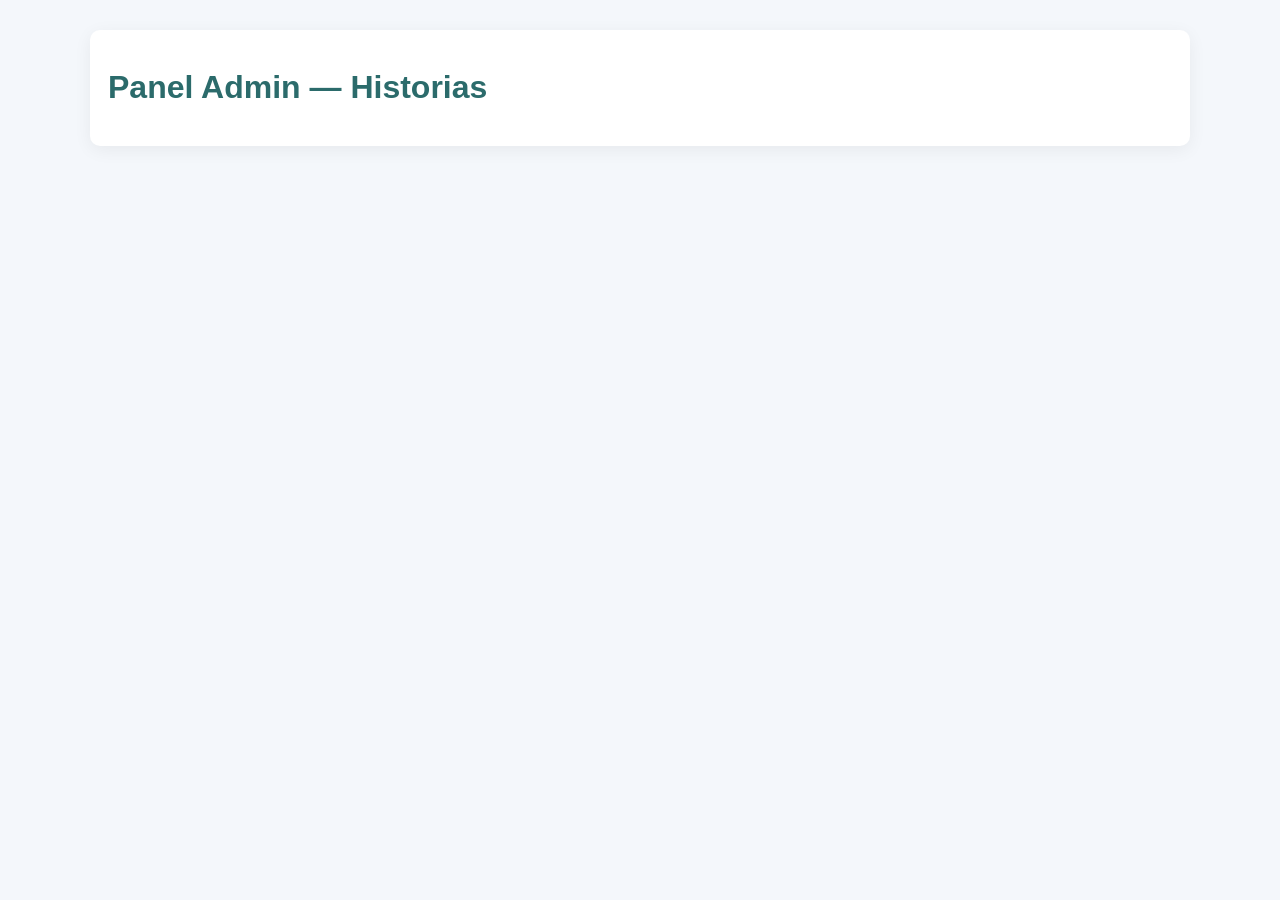
<file: admin.html>
<!doctype html>
<html lang="es">
<head>
<meta charset="utf-8">
<meta name="viewport" content="width=device-width,initial-scale=1">
<title>Admin - Historias | Fundación Plenitud</title>
<link rel="stylesheet" href="styles.css">

<!-- Google Identity Services -->
<script src="https://accounts.google.com/gsi/client" async defer></script>

<style>
  body { font-family: Arial, sans-serif; background:#f4f7fb; color:#253237; }
  .wrap { max-width:1100px; margin:30px auto; background:#fff; padding:18px;
          border-radius:10px; box-shadow:0 4px 18px rgba(0,0,0,0.06); }
  h1{color:#2b6b6b}
  .row{display:flex;gap:16px;align-items:flex-start}
  .col{flex:1}
  .btn{background:#2b6b6b;color:#fff;padding:8px 12px;border-radius:6px;
       border:none;cursor:pointer}
  .mini{background:#e6f3f3;padding:8px;border-radius:8px}
  .activity-card{border:1px solid #e6eef0;padding:10px;border-radius:8px;margin-bottom:10px}
  input,textarea,select{width:100%;padding:8px;margin-top:6px;border:1px solid #dfe8e8;border-radius:6px}
  .hidden{display:none}
  footer#admin-footer {opacity:0; height:1px; pointer-events:none}
</style>
</head>

<body>
<div class="wrap">
  <h1>Panel Admin — Historias</h1>

  <!-- LOGIN GOOGLE -->
  <div id="g_id_onload"
       data-client_id="368017886464-7skr4op806prp51l4etm8ovhseaigq8a.apps.googleusercontent.com"
       data-callback="handleCredentialResponse"
       data-auto_prompt="false">
  </div>
  <div class="g_id_signin" data-type="standard"></div>

  <!-- INTERFAZ ADMINISTRACIÓN -->
  <div id="admin-ui" class="hidden">
    <p>Conectado como: <strong id="userEmail"></strong></p>

    <!-- Crear actividad (carpeta + html) -->
    <section style="margin-top:10px">
      <h3>Crear nueva actividad</h3>
      <div class="mini">
        <label>Título</label>
        <input id="actTitle" placeholder="Ej: Taller Artístico - Octubre">

        <label>Descripción (opcional)</label>
        <textarea id="actDesc" rows="3"></textarea>

        <button id="btnCreate" class="btn">Crear actividad</button>
      </div>
    </section>

    <!-- Actividades existentes -->
    <section style="margin-top:18px">
      <h3>Actividades existentes</h3>
      <div id="activitiesList"></div>
    </section>

    <!-- Subir archivos -->
    <section style="margin-top:18px">
      <h3>Subir imágenes / videos a una actividad</h3>
      <label>Selecciona actividad</label>
      <select id="selectActivity"></select>

      <label>Archivo(s) (imagen o video)</label>
      <input type="file" id="files" multiple accept="image/*,video/*">

      <label>Descripción para los archivos (opcional)</label>
      <input id="fileDesc" placeholder="Ej: Fotos del taller">

      <button id="btnUpload" class="btn">Subir archivos</button>
    </section>

    <!-- Administradores -->
    <section style="margin-top:18px">
      <h3>Administradores</h3>
      <p>Correos permitidos:</p>
      <ul id="adminsList"></ul>

      <label>Agregar correo</label>
      <input id="newAdmin" placeholder="ej: nombre@gmail.com">

      <button id="btnAddAdmin" class="btn">Agregar admin</button>
    </section>

    <section style="margin-top:18px">
      <button id="btnSignOut" class="btn" style="background:#b56576">Cerrar sesión</button>
    </section>
  </div>
</div>

<footer id="admin-footer"></footer>

<script>
// URL de tu WebApp — YA COLOCADO
const ADMIN_API = "https://script.googleusercontent.com/macros/echo?user_content_key=[base64]&lib=MzECWN20TXOcJ5q5cmk23TrrvFoePlA8O";

// TODO el JS del panel se insertará luego aquí.
</script>

</body>
</html>
</file>
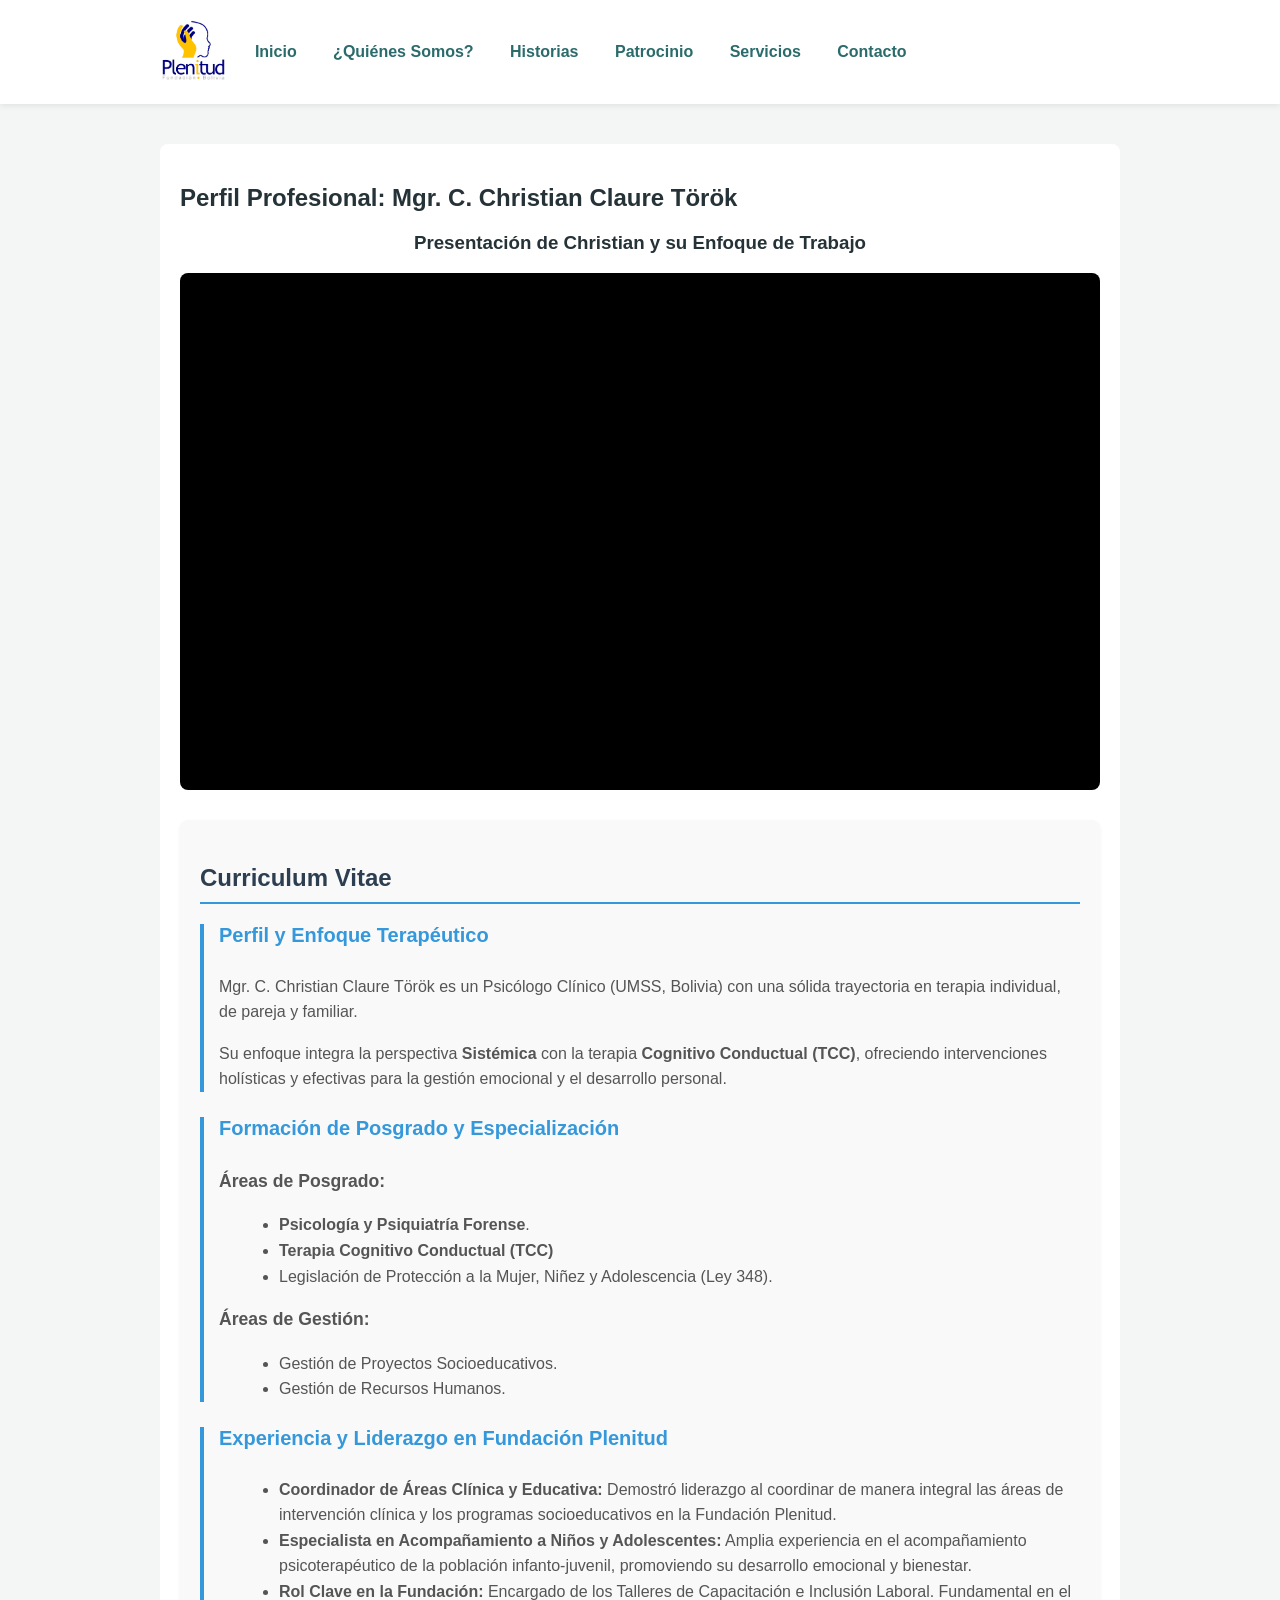
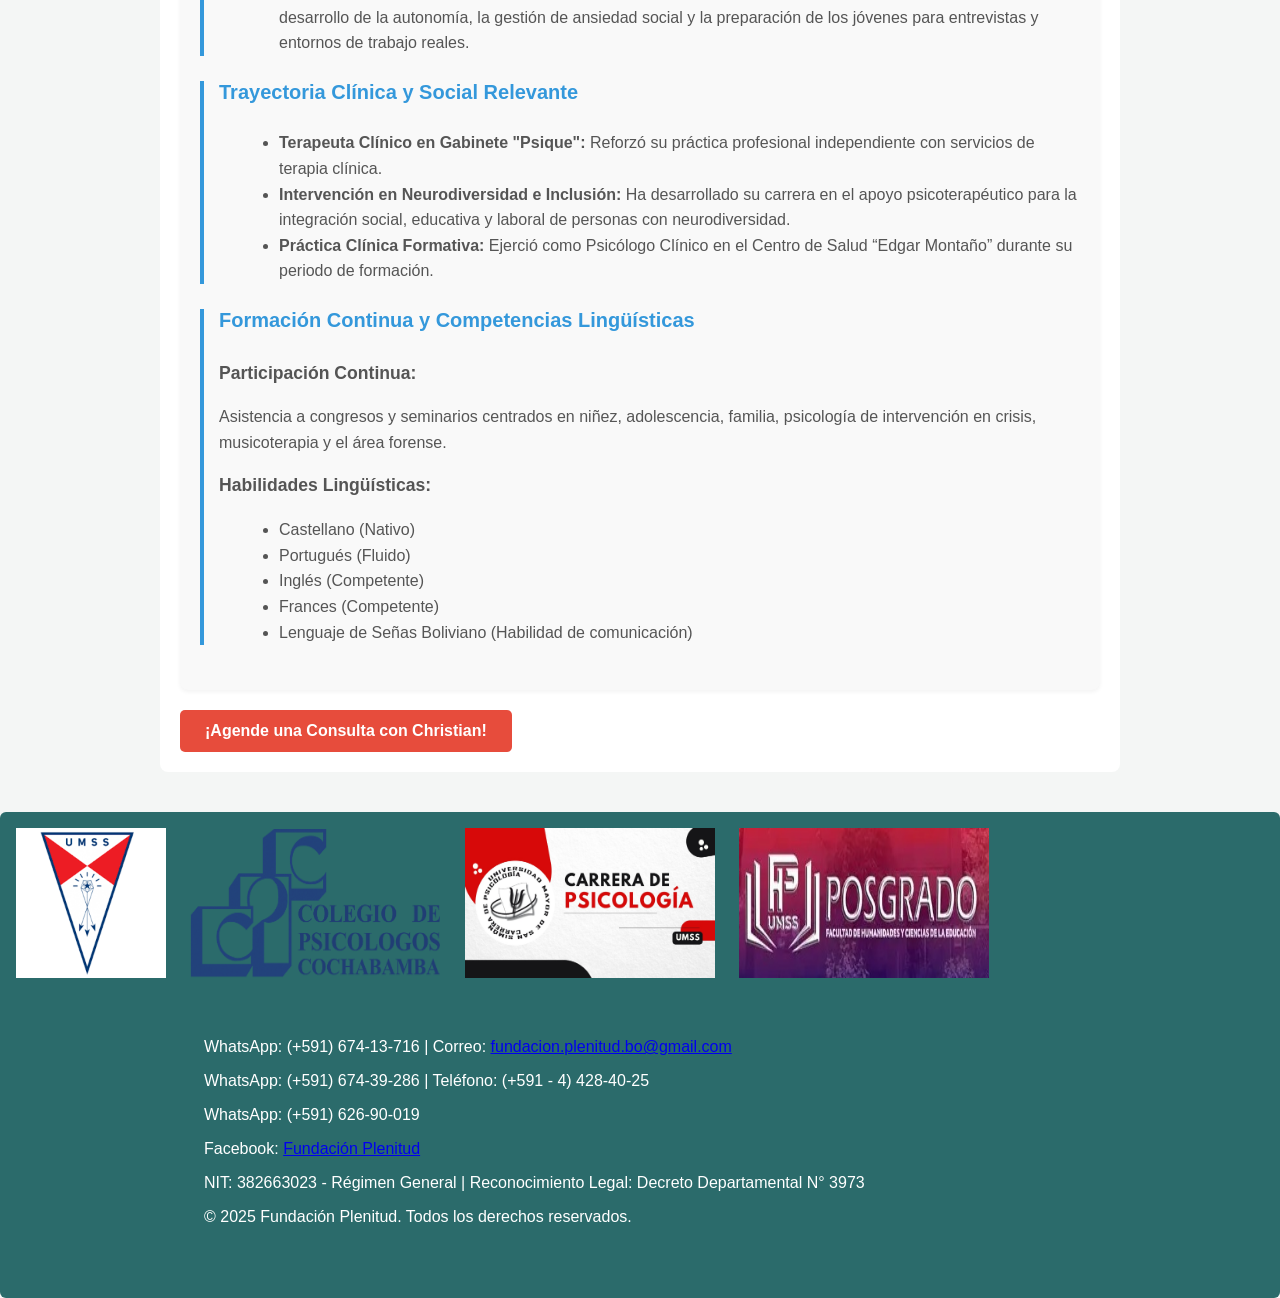
<file: Chris.html>
<!DOCTYPE html>
<html lang="es">
<head>
<meta charset="utf-8">
<meta name="viewport" content="width=device-width, initial-scale=1">
<title>Christian C. Claure Török - Perfil Profesional - Fundación Plenitud</title>
<link rel="stylesheet" href="styles.css">
<!-- Estilos básicos para la página de perfil (se asume que styles.css existe) -->
<style>
    /* Estilos para el CV y la página de perfil, similares a la de Sandra */
    .profile-page {
        padding-top: 20px;
    }
    .cv-summary {
        margin-top: 30px;
        padding: 20px;
        background-color: #f9f9f9;
        border-radius: 8px;
        box-shadow: 0 2px 4px rgba(0,0,0,0.05);
    }
    .cv-summary h3 {
        color: #2c3e50;
        border-bottom: 2px solid #3498db;
        padding-bottom: 10px;
        margin-bottom: 20px;
        font-size: 1.5rem;
    }
    .cv-bloque {
        margin-bottom: 25px;
        padding-left: 15px;
        border-left: 4px solid #3498db;
    }
    .cv-bloque h4 {
        color: #3498db;
        margin-top: 0;
        font-size: 1.25rem;
    }
    .cv-bloque ul {
        list-style: disc;
        margin-left: 20px;
    }
    .cv-bloque p, .cv-bloque li {
        color: #555;
        line-height: 1.6;
    }
    .video-container {
        margin-bottom: 30px;
        text-align: center;
    }
    .video-responsive {
        position: relative;
        padding-bottom: 56.25%; /* 16:9 Aspect Ratio */
        height: 0;
        overflow: hidden;
        max-width: 100%;
        background: #000;
        margin-top: 15px;
        border-radius: 8px;
    }
    .video-responsive iframe {
        position: absolute;
        top: 0;
        left: 0;
        width: 100%;
        height: 100%;
        border: none;
    }
    .btn {
        display: inline-block;
        padding: 12px 25px;
        background-color: #e74c3c;
        color: white;
        text-decoration: none;
        border-radius: 5px;
        font-weight: bold;
        transition: background-color 0.3s;
        margin-top: 20px;
    }
    .btn:hover {
        background-color: #c0392b;
    }
    .cv-info-title {
        color: #2980b9;
        font-size: 1.1rem;
        margin-top: 10px;
        font-weight: 600;
    }
</style>
</head>
<body>
<header class="site-header">
  <div class="container">
    <div class="logo"><img src="images/logo.png" alt="Fundación Plenitud logo"></div>
    <nav class="main-nav">
      <a href="index.html">Inicio</a>
      <a href="quienes.html">¿Quiénes Somos?</a>
      <a href="historias.html">Historias</a>
      <a href="patrocinio.html">Patrocinio</a>
      <a href="servicios.html">Servicios</a>
      <a href="contacto.html">Contacto</a>
    </nav>
  </div>
</header>
<main class="container">

<section class="page profile-page">
    <h2>Perfil Profesional: Mgr. C. Christian Claure Török</h2>

    <div class="video-container">
        <h3>Presentación de Christian y su Enfoque de Trabajo</h3>
        <div class="video-responsive">
            <iframe 
                src="https://www.youtube.com/embed/ejemplo-id-video-christian" 
                frameborder="0" 
                allow="accelerometer; autoplay; clipboard-write; encrypted-media; gyroscope; picture-in-picture" 
                allowfullscreen>
            </iframe>
        </div>
    </div>

    <div class="cv-summary">
        <h3>Curriculum Vitae </h3>

        <!-- Perfil Profesional y Enfoque -->
        <div class="cv-bloque">
            <h4>Perfil y Enfoque Terapéutico</h4>
            <p>Mgr. C. Christian Claure Török es un Psicólogo Clínico (UMSS, Bolivia) con una sólida trayectoria en terapia individual, de pareja y familiar.</p>
            <p>Su enfoque integra la perspectiva <strong>Sistémica</strong> con la terapia <strong>Cognitivo Conductual (TCC)</strong>, ofreciendo intervenciones holísticas y efectivas para la gestión emocional y el desarrollo personal.</p>
        </div>

              <div class="cv-bloque">
            <h4>Formación de Posgrado y Especialización</h4>
            <p class="cv-info-title">Áreas de Posgrado:</p>
            <ul>
                <li><strong>Psicología y Psiquiatría Forense</strong>.</li>
                <li><strong>Terapia Cognitivo Conductual (TCC)</strong></li>
                <li>Legislación de Protección a la Mujer, Niñez y Adolescencia (Ley 348).</li>
            </ul>
            <p class="cv-info-title">Áreas de Gestión:</p>
            <ul>
                <li>Gestión de Proyectos Socioeducativos.</li>
                <li>Gestión de Recursos Humanos.</li>
            </ul>
        </div>

        <!-- Experiencia y Liderazgo -->
        <div class="cv-bloque">
            <h4>Experiencia y Liderazgo en Fundación Plenitud</h4>
            <ul>
                <li><strong>Coordinador de Áreas Clínica y Educativa:</strong> Demostró liderazgo al coordinar de manera integral las áreas de intervención clínica y los programas socioeducativos en la Fundación Plenitud.</li>
                <li><strong>Especialista en Acompañamiento a Niños y Adolescentes:</strong> Amplia experiencia en el acompañamiento psicoterapéutico de la población infanto-juvenil, promoviendo su desarrollo emocional y bienestar.</li>
                <li><strong>Rol Clave en la Fundación:</strong> Encargado de los Talleres de Capacitación e Inclusión Laboral. Fundamental en el desarrollo de la autonomía, la gestión de ansiedad social y la preparación de los jóvenes para entrevistas y entornos de trabajo reales.</li>
            </ul>
        </div>

        <!-- Trayectoria Clínica y Social -->
        <div class="cv-bloque">
            <h4>Trayectoria Clínica y Social Relevante</h4>
            <ul>
                <li><strong>Terapeuta Clínico en Gabinete "Psique":</strong> Reforzó su práctica profesional independiente con servicios de terapia clínica.</li>
                <li><strong>Intervención en Neurodiversidad e Inclusión:</strong> Ha desarrollado su carrera en el apoyo psicoterapéutico para la integración social, educativa y laboral de personas con neurodiversidad.</li>
                <li><strong>Práctica Clínica Formativa:</strong> Ejerció como Psicólogo Clínico en el Centro de Salud “Edgar Montaño” durante su periodo de formación.</li>
            </ul>
        </div>

        <!-- Competencias Adicionales -->
        <div class="cv-bloque">
            <h4>Formación Continua y Competencias Lingüísticas</h4>
            <p class="cv-info-title">Participación Continua:</p>
            <p>Asistencia a congresos y seminarios centrados en niñez, adolescencia, familia, psicología de intervención en crisis, musicoterapia y el área forense.</p>
            <p class="cv-info-title">Habilidades Lingüísticas:</p>
            <ul>
                <li>Castellano (Nativo)</li>
                <li>Portugués (Fluido)</li>
                <li>Inglés (Competente)</li>
                <li>Frances (Competente)</li>
                <li>Lenguaje de Señas Boliviano (Habilidad de comunicación)</li>
            </ul>
        </div>
    </div>

    <a href="contacto.html" class="btn large-btn">¡Agende una Consulta con Christian!</a>

</section>

</main>
<footer class="site-footer">
  <img src="images/umss.png"height="150" width="150">
  <img src="images/ColePsico.png"height="150" width="250">
  <img src="images/humanidades.jpg"height="150" width="250">
  <img src="images/posgrado.jpg"height="150" width="250">
  <div class="container">
  <div class="container">
    <p>WhatsApp: (+591) 674-13-716 | Correo: <a href="mailto:fundacion.plenitud.bo@gmail.com">fundacion.plenitud.bo@gmail.com</a></p>
    <p>WhatsApp: (+591) 674-39-286 | Teléfono: (+591 - 4) 428-40-25</p>
    <p>WhatsApp: (+591) 626-90-019 </p>
    <p>Facebook: <a href="https://www.facebook.com/fundacionplenitudbolivia">Fundación Plenitud</a></p>
    <p>NIT: 382663023 - Régimen General | Reconocimiento Legal: Decreto Departamental N° 3973</p>
    <p>&copy; 2025 Fundación Plenitud. Todos los derechos reservados.</p>
  </div>
  </div>
</footer>
</body>
</html>
</file>
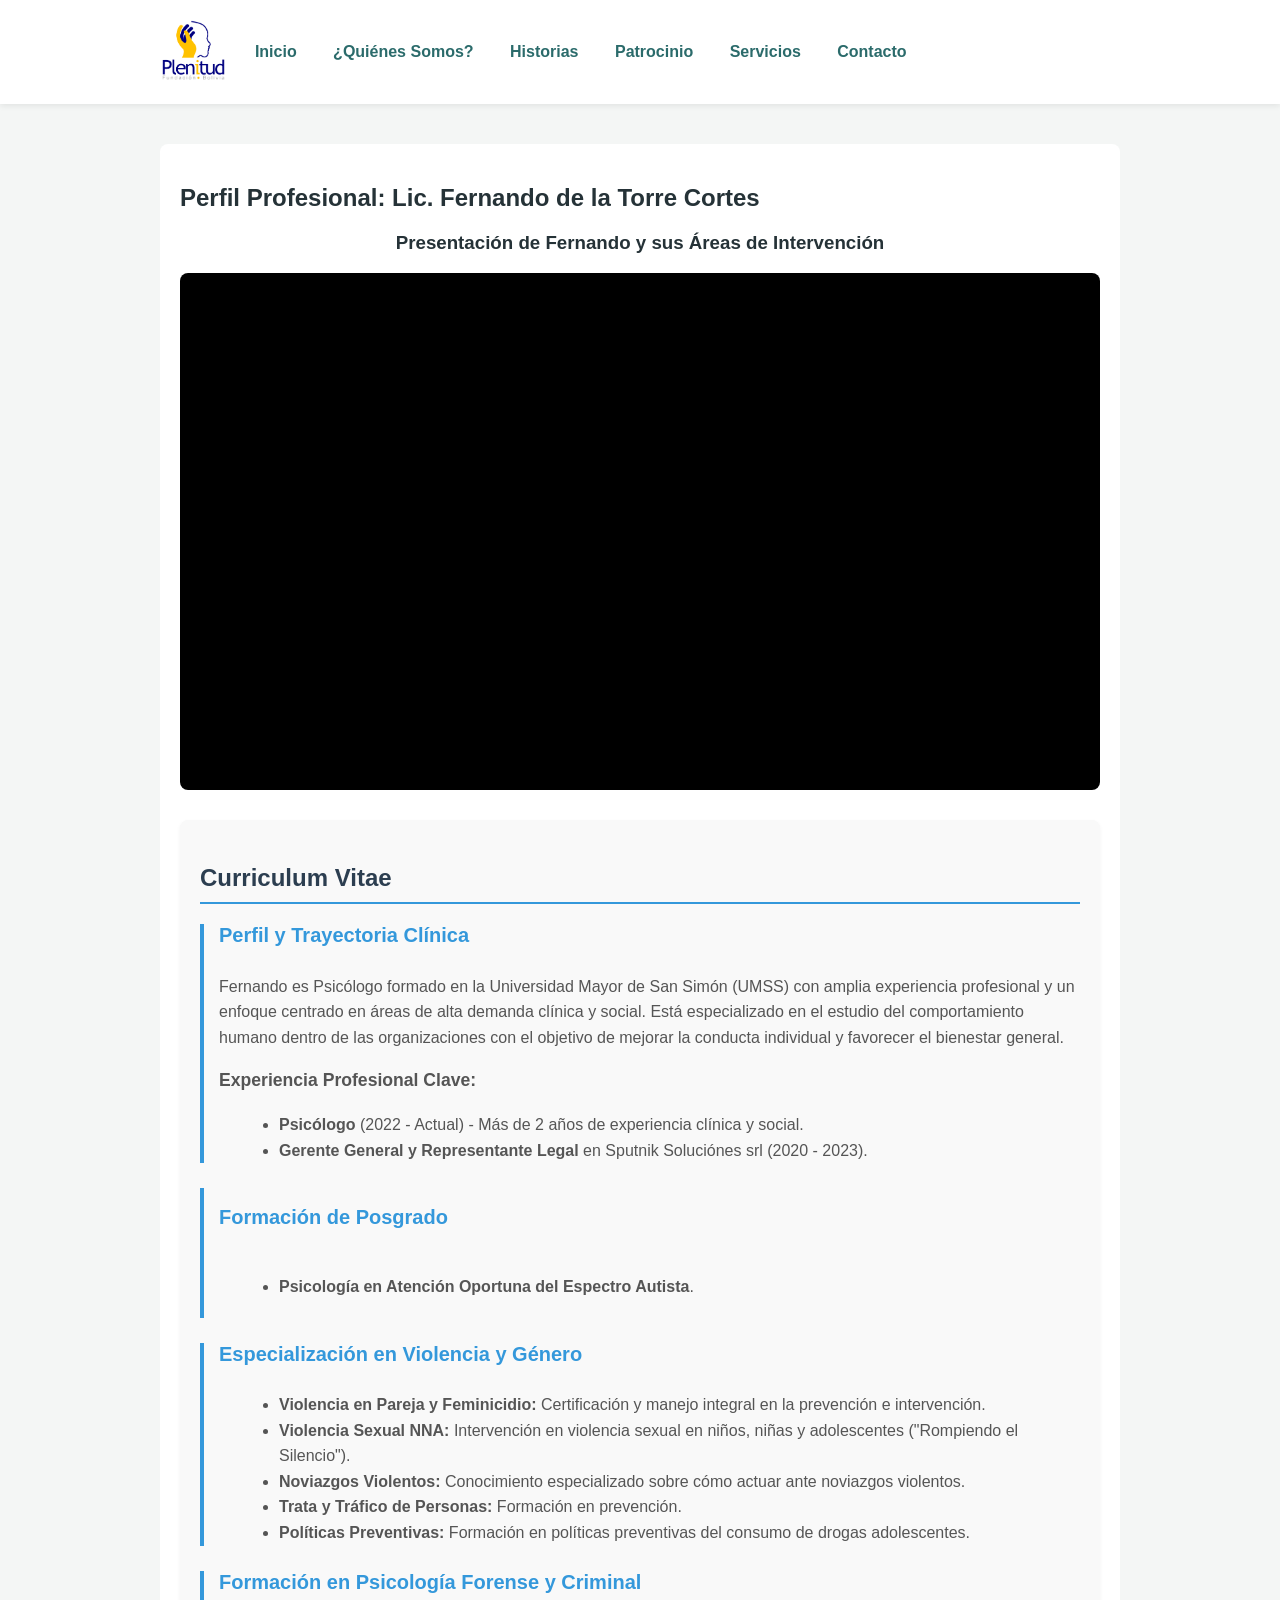
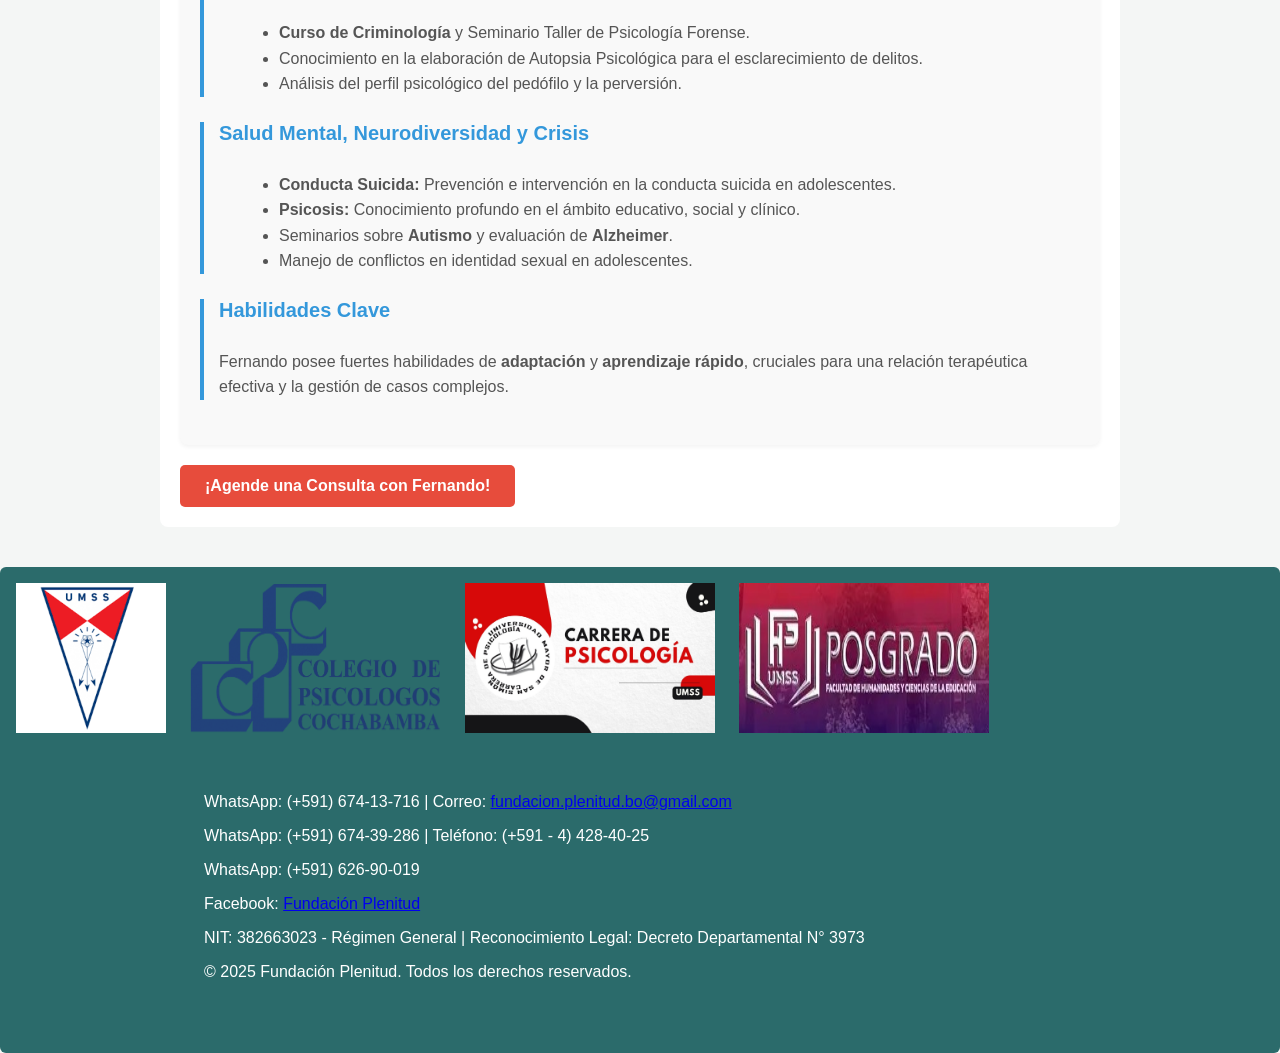
<file: Fer.html>
<!DOCTYPE html>
<html lang="es">
<head>
<meta charset="utf-8">
<meta name="viewport" content="width=device-width, initial-scale=1">
<title>Fernando de la Torre Cortes - Perfil Profesional - Fundación Plenitud</title>
<link rel="stylesheet" href="styles.css">
<!-- Estilos básicos para la página de perfil (se asume que styles.css existe) -->
<style>
    /* Estilos para el CV y la página de perfil, similares a los de otros profesionales */
    .profile-page {
        padding-top: 20px;
    }
    .cv-summary {
        margin-top: 30px;
        padding: 20px;
        background-color: #f9f9f9;
        border-radius: 8px;
        box-shadow: 0 2px 4px rgba(0,0,0,0.05);
    }
    .cv-summary h3 {
        color: #2c3e50;
        border-bottom: 2px solid #3498db;
        padding-bottom: 10px;
        margin-bottom: 20px;
        font-size: 1.5rem;
    }
    .cv-bloque {
        margin-bottom: 25px;
        padding-left: 15px;
        border-left: 4px solid #3498db;
    }
    .cv-bloque h4 {
        color: #3498db;
        margin-top: 0;
        font-size: 1.25rem;
    }
    .cv-bloque ul {
        list-style: disc;
        margin-left: 20px;
    }
    .cv-bloque p, .cv-bloque li {
        color: #555;
        line-height: 1.6;
    }
    .video-container {
        margin-bottom: 30px;
        text-align: center;
    }
    .video-responsive {
        position: relative;
        padding-bottom: 56.25%; /* 16:9 Aspect Ratio */
        height: 0;
        overflow: hidden;
        max-width: 100%;
        background: #000;
        margin-top: 15px;
        border-radius: 8px;
    }
    .video-responsive iframe {
        position: absolute;
        top: 0;
        left: 0;
        width: 100%;
        height: 100%;
        border: none;
    }
    .btn {
        display: inline-block;
        padding: 12px 25px;
        background-color: #e74c3c;
        color: white;
        text-decoration: none;
        border-radius: 5px;
        font-weight: bold;
        transition: background-color 0.3s;
        margin-top: 20px;
    }
    .btn:hover {
        background-color: #c0392b;
    }
    .cv-info-title {
        color: #2980b9;
        font-size: 1.1rem;
        margin-top: 10px;
        font-weight: 600;
    }
</style>
</head>
<body>
<header class="site-header">
  <div class="container">
    <div class="logo"><img src="images/logo.png" alt="Fundación Plenitud logo"></div>
    <nav class="main-nav">
      <a href="index.html">Inicio</a>
      <a href="quienes.html">¿Quiénes Somos?</a>
      <a href="historias.html">Historias</a>
      <a href="patrocinio.html">Patrocinio</a>
      <a href="servicios.html">Servicios</a>
      <a href="contacto.html">Contacto</a>
    </nav>
  </div>
</header>
<main class="container">

<section class="page profile-page">
    <h2>Perfil Profesional: Lic. Fernando de la Torre Cortes</h2>

    <div class="video-container">
        <h3>Presentación de Fernando y sus Áreas de Intervención</h3>
        <div class="video-responsive">
            <iframe 
                src="https://www.youtube.com/embed/ejemplo-id-video-fernando" 
                frameborder="0" 
                allow="accelerometer; autoplay; clipboard-write; encrypted-media; gyroscope; picture-in-picture" 
                allowfullscreen>
            </iframe>
        </div>
    </div>

    <div class="cv-summary">
        <h3>Curriculum Vitae </h3>

        <!-- Perfil Profesional y Enfoque -->
        <div class="cv-bloque">
            <h4>Perfil y Trayectoria Clínica</h4>
            <p>Fernando es Psicólogo formado en la Universidad Mayor de San Simón (UMSS) con amplia experiencia profesional y un enfoque centrado en áreas de alta demanda clínica y social. Está especializado en el estudio del comportamiento humano dentro de las organizaciones con el objetivo de mejorar la conducta individual y favorecer el bienestar general.</p>
            <p class="cv-info-title">Experiencia Profesional Clave:</p>
            <ul>
                <li><strong>Psicólogo</strong> (2022 - Actual) - Más de 2 años de experiencia clínica y social.</li>
                <li><strong>Gerente General y Representante Legal</strong> en Sputnik Soluciónes srl (2020 - 2023).</li>
            </ul>
        </div>

		<div class="cv-bloque">
            <h4>Formación de Posgrado</h4>
			<UL>
            	<li><strong>Psicología en Atención Oportuna del Espectro Autista</strong>.</li>
             </div>  
		</UL>

			<div class="cv-bloque">
            <h4>Especialización en Violencia y Género</h4>
            <ul>
                <li><strong>Violencia en Pareja y Feminicidio:</strong> Certificación y manejo integral en la prevención e intervención.</li>
                <li><strong>Violencia Sexual NNA:</strong> Intervención en violencia sexual en niños, niñas y adolescentes ("Rompiendo el Silencio").</li>
                <li><strong>Noviazgos Violentos:</strong> Conocimiento especializado sobre cómo actuar ante noviazgos violentos.</li>
                <li><strong>Trata y Tráfico de Personas:</strong> Formación en prevención.</li>
                <li><strong>Políticas Preventivas:</strong> Formación en políticas preventivas del consumo de drogas adolescentes.</li>
            </ul>
        </div>

        <!-- Psicología Forense y Criminal -->
        <div class="cv-bloque">
            <h4>Formación en Psicología Forense y Criminal</h4>
            <ul>
                <li><strong>Curso de Criminología</strong> y Seminario Taller de Psicología Forense.</li>
                <li>Conocimiento en la elaboración de Autopsia Psicológica para el esclarecimiento de delitos.</li>
                <li>Análisis del perfil psicológico del pedófilo y la perversión.</li>
            </ul>
        </div>

        <!-- Salud Mental y Crisis -->
        <div class="cv-bloque">
            <h4>Salud Mental, Neurodiversidad y Crisis</h4>
            <ul>
                <li><strong>Conducta Suicida:</strong> Prevención e intervención en la conducta suicida en adolescentes.</li>
                <li><strong>Psicosis:</strong> Conocimiento profundo en el ámbito educativo, social y clínico.</li>
                <li>Seminarios sobre <strong>Autismo</strong> y evaluación de <strong>Alzheimer</strong>.</li>
                <li>Manejo de conflictos en identidad sexual en adolescentes.</li>
            </ul>
        </div>
        
        <!-- Habilidades Adicionales -->
        <div class="cv-bloque">
            <h4>Habilidades Clave</h4>
            <p>Fernando posee fuertes habilidades de <strong>adaptación</strong> y <strong>aprendizaje rápido</strong>, cruciales para una relación terapéutica efectiva y la gestión de casos complejos.</p>
            
        </div>

    </div>

    <a href="contacto.html" class="btn large-btn">¡Agende una Consulta con Fernando!</a>

</section>

</main>
<footer class="site-footer">
  <img src="images/umss.png"height="150" width="150">
  <img src="images/ColePsico.png"height="150" width="250">
  <img src="images/humanidades.jpg"height="150" width="250">
  <img src="images/posgrado.jpg"height="150" width="250">
  <div class="container">
  <div class="container">
    <p>WhatsApp: (+591) 674-13-716 | Correo: <a href="mailto:fundacion.plenitud.bo@gmail.com">fundacion.plenitud.bo@gmail.com</a></p>
    <p>WhatsApp: (+591) 674-39-286 | Teléfono: (+591 - 4) 428-40-25</p>
    <p>WhatsApp: (+591) 626-90-019 </p>
    <p>Facebook: <a href="https://www.facebook.com/fundacionplenitudbolivia">Fundación Plenitud</a></p>
    <p>NIT: 382663023 - Régimen General | Reconocimiento Legal: Decreto Departamental N° 3973</p>
    <p>&copy; 2025 Fundación Plenitud. Todos los derechos reservados.</p>
  </div>
  </div>
</footer>
</body>
</html>
</file>
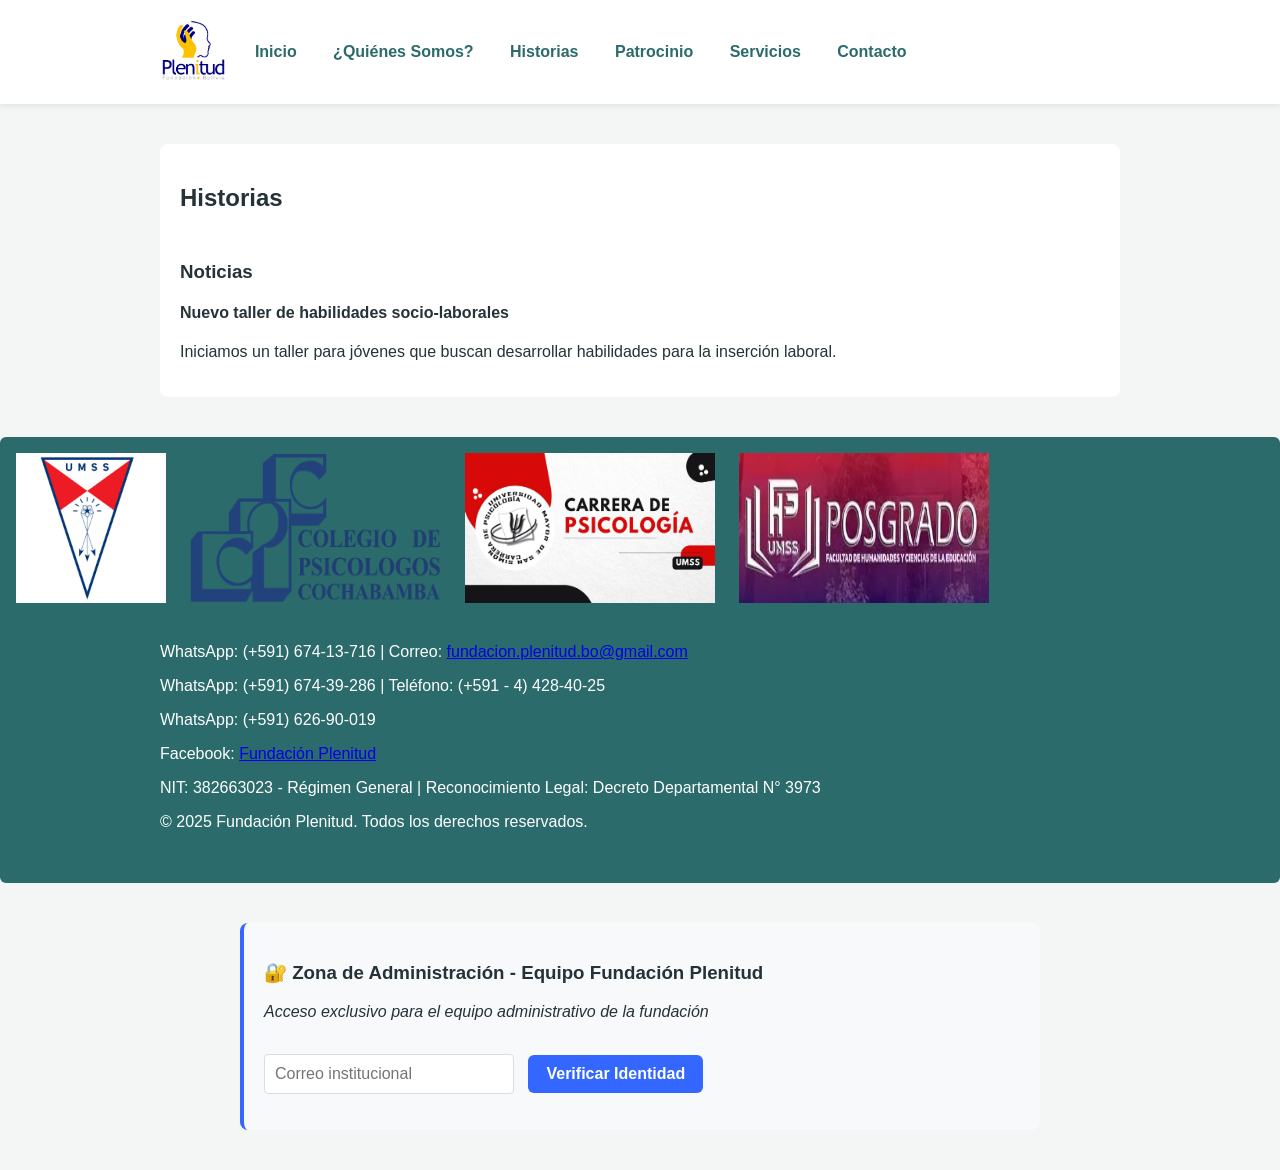
<file: historias.html>
<!DOCTYPE html>
<html lang="es">
<head>
<meta charset="utf-8">
<meta name="viewport" content="width=device-width, initial-scale=1">
<title>Historias - Fundación Plenitud</title>
<link rel="stylesheet" href="styles.css">
<style>
  /* SOLO ESTILOS ESPECÍFICOS PARA HISTORIAS */
  
  /* Galería de carpetas */
  .folders-container {
    display: grid;
    grid-template-columns: repeat(auto-fill, minmax(280px, 1fr));
    gap: 20px;
    margin-top: 30px;
  }
  
  .folder-card {
    background: white;
    border-radius: 8px;
    padding: 15px;
    box-shadow: 0 2px 8px rgba(0,0,0,0.1);
    cursor: pointer;
    transition: transform 0.2s;
    border: 1px solid #eaeaea;
  }
  
  .folder-card:hover {
    transform: translateY(-5px);
  }
  
  .folder-images {
    display: grid;
    grid-template-columns: repeat(2, 1fr);
    gap: 5px;
    margin-bottom: 10px;
  }
  
  .folder-images img {
    width: 100%;
    height: 80px;
    object-fit: cover;
    border-radius: 4px;
  }
  
  .folder-title {
    font-weight: bold;
    margin-bottom: 5px;
    font-size: 16px;
  }
  
  .folder-description {
    font-size: 14px;
    color: #666;
    margin-bottom: 8px;
  }
  
  .folder-stats {
    font-size: 12px;
    color: #888;
    display: flex;
    gap: 10px;
  }

  .loading {
    text-align: center;
    padding: 20px;
    color: #666;
    grid-column: 1 / -1;
  }

  /* Sección admin */
  .admin-access {
    margin: 40px auto;
    padding: 20px;
    background: #f8f9fa;
    border-left: 4px solid #3467ff;
    border-radius: 8px;
    max-width: 800px;
  }
  
  .admin-access input {
    padding: 10px;
    width: 250px;
    margin-right: 10px;
    border: 1px solid #ddd;
    border-radius: 4px;
  }
  
  .admin-access button {
    padding: 10px 18px;
    background: #3467ff;
    color: white;
    border: none;
    cursor: pointer;
    border-radius: 6px;
  }
  
  .admin-access button:hover {
    background: #234dcc;
  }

  /* Google Drive */
  .google-drive-section {
    background: #f8f9fa;
    padding: 20px;
    border-radius: 8px;
    margin: 20px 0;
    border-left: 4px solid #4285f4;
    display: none;
  }
  
  .drive-upload-btn {
    background: #4285f4;
    color: white;
    border: none;
    padding: 12px 20px;
    border-radius: 6px;
    cursor: pointer;
    margin: 10px 5px;
  }
  
  .drive-upload-btn:hover {
    background: #3367d6;
  }
  
  .auth-status {
    padding: 10px;
    border-radius: 4px;
    margin: 10px 0;
    font-weight: bold;
  }
  
  .auth-status.connected {
    background: #e6f4ea;
    color: #137333;
    border: 1px solid #137333;
  }
  
  .auth-status.disconnected {
    background: #fce8e6;
    color: #c5221f;
    border: 1px solid #c5221f;
  }
</style>
</head>
<body>
<header class="site-header">
  <div class="container">
    <div class="logo"><img src="images/logo.png" alt="Fundación Plenitud logo"></div>
    <nav class="main-nav">
      <a href="index.html">Inicio</a>
      <a href="quienes.html">¿Quiénes Somos?</a>
      <a href="historias.html">Historias</a>
      <a href="patrocinio.html">Patrocinio</a>
      <a href="servicios.html">Servicios</a>
      <a href="contacto.html">Contacto</a>
    </nav>
  </div>
</header>

<main class="container">
  <section class="page">
    <h2>Historias</h2>
    
    <!-- SECCIÓN VISIBLE PARA TODOS - GALERÍA -->
    <div class="folders-container" id="foldersContainer">
      <div class="loading">Galería de actividades y proyectos de la fundación</div>
    </div>

    <h3>Noticias</h3>
    <article class="news">
      <h4>Nuevo taller de habilidades socio-laborales</h4>
      <p>Iniciamos un taller para jóvenes que buscan desarrollar habilidades para la inserción laboral.</p>
    </article>
  </section>
</main>

<!-- FOOTER -->
<footer class="site-footer">
  <img src="images/umss.png" height="150" width="150" alt="UMSS">
  <img src="images/ColePsico.png" height="150" width="250" alt="Colegio de Psicólogos">
  <img src="images/humanidades.jpg" height="150" width="250" alt="Facultad Humanidades">
  <img src="images/posgrado.jpg" height="150" width="250" alt="Posgrado">
  <div class="container">
    <p>WhatsApp: (+591) 674-13-716 | Correo: <a href="mailto:fundacion.plenitud.bo@gmail.com">fundacion.plenitud.bo@gmail.com</a></p>
    <p>WhatsApp: (+591) 674-39-286 | Teléfono: (+591 - 4) 428-40-25</p>
    <p>WhatsApp: (+591) 626-90-019</p>
    <p>Facebook: <a href="https://www.facebook.com/fundacionplenitudbolivia">Fundación Plenitud</a></p>
    <p>NIT: 382663023 - Régimen General | Reconocimiento Legal: Decreto Departamental N° 3973</p>
    <p>&copy; 2025 Fundación Plenitud. Todos los derechos reservados.</p>
  </div>
</footer>

<!-- SECCIÓN ADMIN -->
<section class="admin-access">
  <h3>🔐 Zona de Administración - Equipo Fundación Plenitud</h3>
  <p><em>Acceso exclusivo para el equipo administrativo de la fundación</em></p>
  <input type="email" id="adminEmail" placeholder="Correo institucional">
  <button onclick="accederAdmin()">Verificar Identidad</button>
  <p id="adminMsg"></p>

  <!-- GOOGLE DRIVE -->
  <div class="google-drive-section" id="googleDriveSection">
    <h4>📁 Gestión de Archivos - Drive Institucional</h4>
    <p><strong>Cuenta:</strong> fundacion.plenitud.bo@gmail.com</p>
    <div id="authStatus" class="auth-status disconnected">
      🔒 Estado: No conectado al Drive institucional
    </div>
    <button class="drive-upload-btn" onclick="googleDriveAuth()" id="authButton">
      🔑 Conectar con Google Drive
    </button>
    
    <div id="uploadSection" style="display: none; margin-top: 15px;">
      <h5>Subir archivos al drive institucional:</h5>
      <input type="file" id="driveFileInput" multiple accept="image/*,video/*">
      <button class="drive-upload-btn" onclick="uploadToDrive()" id="uploadButton">
        ☁️ Subir a Drive Institucional
      </button>
      <div id="driveUploadStatus" style="margin-top: 10px;"></div>
    </div>
  </div>
</section>

<script src="https://apis.google.com/js/api.js"></script>
<script>
// ========== CONFIGURACIÓN ==========
const ADMIN_EMAILS = [
    "fundacion.plenitud.bo@gmail.com", 
   "delatorre.cortes.fernando@gmail.com",
    "babayaga352@gmail.com",
    "guentokhrjss@gmail.com"
];

// IMPORTANTE: Reemplaza esto con tu Client ID real de Google Cloud Console
const GOOGLE_CLIENT_ID = '368017886464-7skr4op806prp51l4etm8ovhseaigq8a.apps.googleusercontent.com';

let isAdmin = false;
let googleDriveInitialized = false;

// ========== SISTEMA DE ADMINISTRADORES ==========
function accederAdmin() {
    const email = document.getElementById("adminEmail").value.trim();
    const msg = document.getElementById("adminMsg");

    if (!email) {
        msg.textContent = "Debes ingresar un correo.";
        msg.style.color = "red";
        return;
    }

    if (ADMIN_EMAILS.includes(email)) {
        isAdmin = true;
        document.getElementById('googleDriveSection').style.display = 'block';
        msg.style.color = "green";
        msg.textContent = "✅ Identidad verificada. Ahora puedes administrar el contenido.";
        localStorage.setItem('fundacionAdmin', email);
        
        // Inicializar Google Drive solo si es admin
        initGoogleDrive();
    } else {
        isAdmin = false;
        document.getElementById('googleDriveSection').style.display = 'none';
        msg.style.color = "red";
        msg.textContent = "❌ Correo no autorizado para administración.";
    }
}

// ========== VERIFICAR ADMIN AL CARGAR ==========
document.addEventListener('DOMContentLoaded', function() {
    const savedAdmin = localStorage.getItem('fundacionAdmin');
    if (savedAdmin && ADMIN_EMAILS.includes(savedAdmin)) {
        isAdmin = true;
        document.getElementById('googleDriveSection').style.display = 'block';
        document.getElementById('adminEmail').value = savedAdmin;
        document.getElementById('adminMsg').textContent = "✅ Ya estás autenticado como administrador.";
        document.getElementById('adminMsg').style.color = "green";
        initGoogleDrive();
    }
});

// ========== GOOGLE DRIVE (SOLO PARA ADMINS) ==========
async function initGoogleDrive() {
    if (!isAdmin) return;
    
    try {
        // Cargar la biblioteca de Google API
        await new Promise((resolve, reject) => {
            if (typeof gapi === 'undefined') {
                reject(new Error('Google API no se cargó correctamente'));
                return;
            }
            
            gapi.load('client:auth2', {
                callback: resolve,
                onerror: reject,
                timeout: 10000 // Aumentar timeout
            });
        });
        
        // Inicializar el cliente de Google
        await gapi.client.init({
            apiKey: '', // Si tienes una API Key, agrégala aquí
            clientId: GOOGLE_CLIENT_ID,
            discoveryDocs: ['https://www.googleapis.com/discovery/v1/apis/drive/v3/rest'],
            scope: 'https://www.googleapis.com/auth/drive.file'
        });
        
        googleDriveInitialized = true;
        console.log('✅ Google Drive inicializado correctamente');
        updateAuthStatus();
        
    } catch (error) {
        console.error('❌ Error inicializando Google Drive:', error);
        document.getElementById('authStatus').innerHTML = '❌ Error cargando Google Drive: ' + error.message;
    }
}

function updateAuthStatus() {
    if (!isAdmin || !googleDriveInitialized) return;
    
    try {
        const auth = gapi.auth2.getAuthInstance();
        const isSignedIn = auth.isSignedIn.get();
        const authStatus = document.getElementById('authStatus');
        const uploadSection = document.getElementById('uploadSection');
        const authButton = document.getElementById('authButton');
        
        if (isSignedIn) {
            const user = auth.currentUser.get();
            const profile = user.getBasicProfile();
            authStatus.className = 'auth-status connected';
            authStatus.innerHTML = `✅ Conectado al drive institucional como ${profile.getEmail()}`;
            uploadSection.style.display = 'block';
            authButton.textContent = '🔄 Cambiar Cuenta';
        } else {
            authStatus.className = 'auth-status disconnected';
            authStatus.innerHTML = '🔒 Estado: No conectado al Drive institucional';
            uploadSection.style.display = 'none';
            authButton.textContent = '🔑 Conectar con Google Drive';
        }
    } catch (error) {
        console.error('Error actualizando estado de autenticación:', error);
    }
}

async function googleDriveAuth() {
    if (!isAdmin) {
        alert('Solo administradores autorizados pueden acceder.');
        return;
    }
    
    if (!googleDriveInitialized) {
        alert('Google Drive no está inicializado. Intenta verificar tu identidad nuevamente.');
        return;
    }
    
    try {
        const auth = gapi.auth2.getAuthInstance();
        
        if (auth.isSignedIn.get()) {
            await auth.signOut();
            updateAuthStatus();
        } else {
            await auth.signIn();
            updateAuthStatus();
        }
    } catch (error) {
        console.error('Error de autenticación:', error);
        alert('Error de autenticación: ' + error.message);
    }
}

async function uploadToDrive() {
    if (!isAdmin) {
        alert('Solo administradores autorizados pueden subir archivos.');
        return;
    }
    
    const fileInput = document.getElementById('driveFileInput');
    const statusDiv = document.getElementById('driveUploadStatus');
    
    if (!fileInput.files.length) {
        statusDiv.innerHTML = '⚠️ Selecciona archivos primero';
        return;
    }
    
    if (!gapi.auth2.getAuthInstance().isSignedIn.get()) {
        statusDiv.innerHTML = '❌ Primero conecta con Google Drive';
        return;
    }
    
    const uploadButton = document.getElementById('uploadButton');
    uploadButton.disabled = true;
    statusDiv.innerHTML = '⏳ Subiendo a drive institucional...';
    
    try {
        for (let i = 0; i < fileInput.files.length; i++) {
            const file = fileInput.files[i];
            statusDiv.innerHTML = `⏳ Subiendo: ${file.name} (${i + 1}/${fileInput.files.length})`;
            
            const result = await uploadFileToDrive(file);
            console.log('✅ Subido:', result);
        }
        
        statusDiv.innerHTML = `✅ ¡Archivos subidos al drive institucional!`;
        fileInput.value = '';
        
    } catch (error) {
        console.error('Error subiendo archivos:', error);
        statusDiv.innerHTML = `❌ Error: ${error.message}`;
    } finally {
        uploadButton.disabled = false;
    }
}

async function uploadFileToDrive(file, folderName = 'Fundacion-Plenitud-Archivos') {
    const folderId = await findOrCreateFolder(folderName);
    
    const metadata = {
        name: file.name,
        parents: [folderId],
        mimeType: file.type
    };
    
    const accessToken = gapi.auth.getToken().access_token;
    
    const formData = new FormData();
    formData.append('metadata', new Blob([JSON.stringify(metadata)], {
        type: 'application/json'
    }));
    formData.append('file', file);
    
    const response = await fetch(
        'https://www.googleapis.com/upload/drive/v3/files?uploadType=multipart&fields=id,name', {
        method: 'POST',
        headers: {
            'Authorization': 'Bearer ' + accessToken
        },
        body: formData
    });
    
    if (!response.ok) {
        const errorText = await response.text();
        throw new Error(`Error ${response.status}: ${errorText}`);
    }
    
    return await response.json();
}

async function findOrCreateFolder(folderName) {
    // Buscar si la carpeta ya existe
    const response = await gapi.client.drive.files.list({
        q: `name='${folderName}' and mimeType='application/vnd.google-apps.folder' and trashed=false`,
        fields: 'files(id, name)',
        spaces: 'drive'
    });
    
    if (response.result.files.length > 0) {
        return response.result.files[0].id;
    }
    
    // Crear la carpeta si no existe
    const folderMetadata = {
        name: folderName,
        mimeType: 'application/vnd.google-apps.folder'
    };
    
    const folder = await gapi.client.drive.files.create({
        resource: folderMetadata,
        fields: 'id'
    });
    
    return folder.result.id;
}

// ========== FUNCIONALIDAD DE CARPETAS ==========
// Aquí va el código para crear, editar y borrar carpetas
// que tenías en tu versión original

// Ejemplo de funciones para carpetas:
function crearCarpeta() {
    if (!isAdmin) {
        alert('Solo administradores pueden crear carpetas');
        return;
    }
    // Lógica para crear carpeta
}

function borrarCarpeta(id) {
    if (!isAdmin) {
        alert('Solo administradores pueden borrar carpetas');
        return;
    }
    // Lógica para borrar carpeta
}

function editarCarpeta(id) {
    if (!isAdmin) {
        alert('Solo administradores pueden editar carpetas');
        return;
    }
    // Lógica para editar carpeta
}
</script>
</body>
</html>
</file>
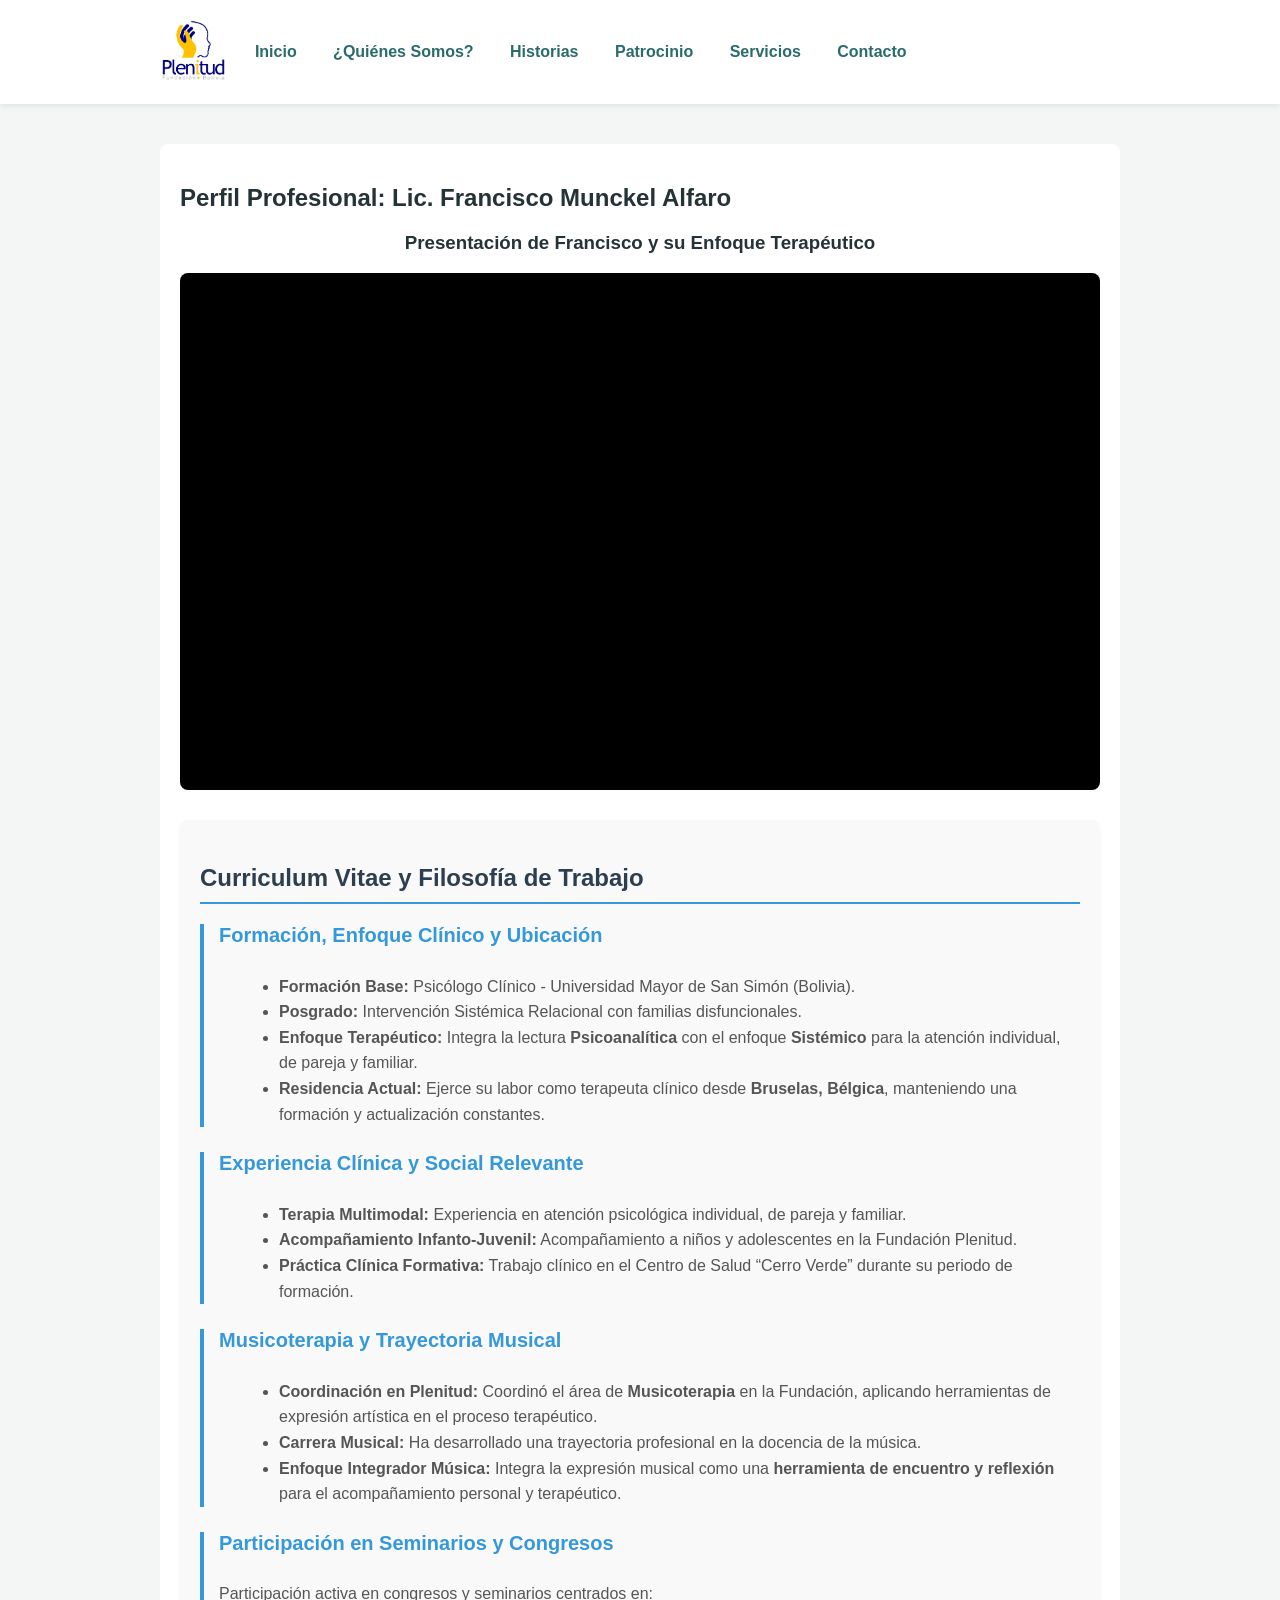
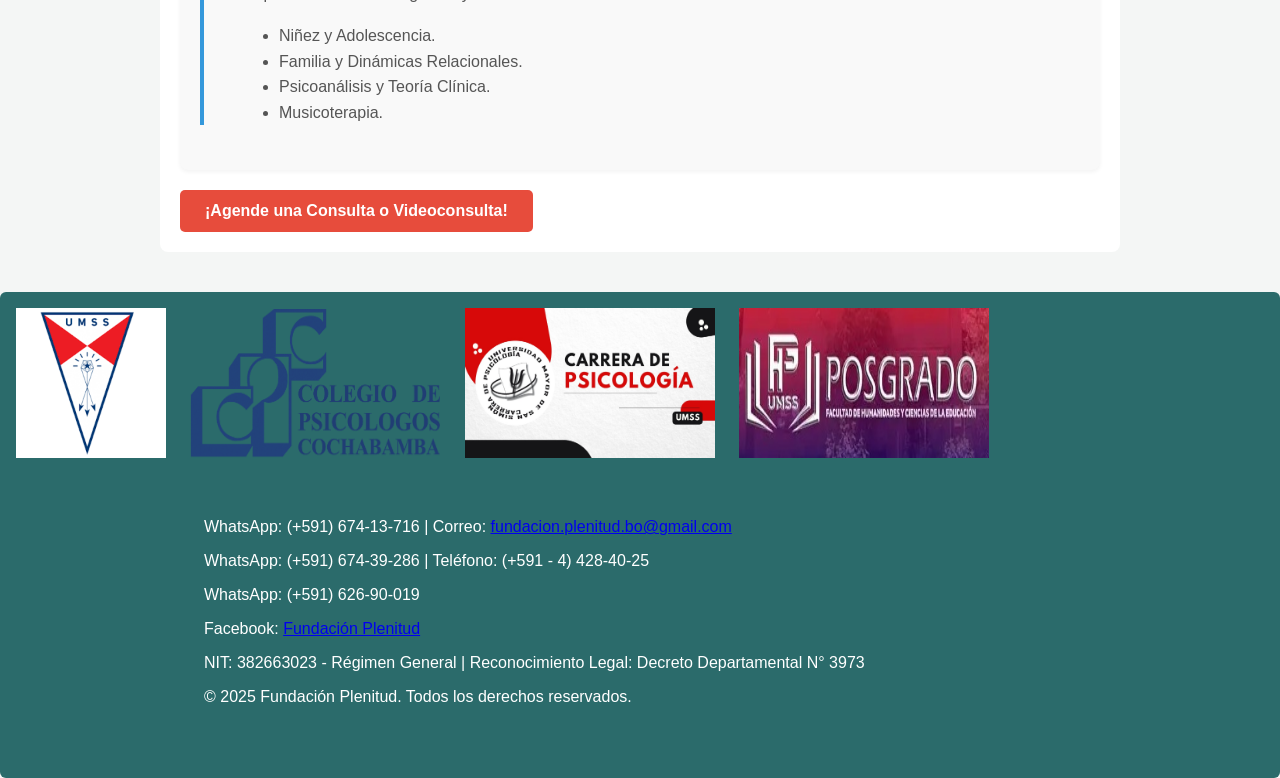
<file: Pancho.html>
<!DOCTYPE html>
<html lang="es">
<head>
<meta charset="utf-8">
<meta name="viewport" content="width=device-width, initial-scale=1">
<title>Francisco Munckel Alfaro - Perfil Profesional - Fundación Plenitud</title>
<link rel="stylesheet" href="styles.css">
<!-- Estilos básicos para la página de perfil (se asume que styles.css existe) -->
<style>
    /* Estilos para el CV y la página de perfil, similares a los de otros profesionales */
    .profile-page {
        padding-top: 20px;
    }
    .cv-summary {
        margin-top: 30px;
        padding: 20px;
        background-color: #f9f9f9;
        border-radius: 8px;
        box-shadow: 0 2px 4px rgba(0,0,0,0.05);
    }
    .cv-summary h3 {
        color: #2c3e50;
        border-bottom: 2px solid #3498db;
        padding-bottom: 10px;
        margin-bottom: 20px;
        font-size: 1.5rem;
    }
    .cv-bloque {
        margin-bottom: 25px;
        padding-left: 15px;
        border-left: 4px solid #3498db;
    }
    .cv-bloque h4 {
        color: #3498db;
        margin-top: 0;
        font-size: 1.25rem;
    }
    .cv-bloque ul {
        list-style: disc;
        margin-left: 20px;
    }
    .cv-bloque p, .cv-bloque li {
        color: #555;
        line-height: 1.6;
    }
    .video-container {
        margin-bottom: 30px;
        text-align: center;
    }
    .video-responsive {
        position: relative;
        padding-bottom: 56.25%; /* 16:9 Aspect Ratio */
        height: 0;
        overflow: hidden;
        max-width: 100%;
        background: #000;
        margin-top: 15px;
        border-radius: 8px;
    }
    .video-responsive iframe {
        position: absolute;
        top: 0;
        left: 0;
        width: 100%;
        height: 100%;
        border: none;
    }
    .btn {
        display: inline-block;
        padding: 12px 25px;
        background-color: #e74c3c;
        color: white;
        text-decoration: none;
        border-radius: 5px;
        font-weight: bold;
        transition: background-color 0.3s;
        margin-top: 20px;
    }
    .btn:hover {
        background-color: #c0392b;
    }
    .cv-info-title {
        color: #2980b9;
        font-size: 1.1rem;
        margin-top: 10px;
        font-weight: 600;
    }
</style>
</head>
<body>
<header class="site-header">
  <div class="container">
    <div class="logo"><img src="images/logo.png" alt="Fundación Plenitud logo"></div>
    <nav class="main-nav">
      <a href="index.html">Inicio</a>
      <a href="quienes.html">¿Quiénes Somos?</a>
      <a href="historias.html">Historias</a>
      <a href="patrocinio.html">Patrocinio</a>
      <a href="servicios.html">Servicios</a>
      <a href="contacto.html">Contacto</a>
    </nav>
  </div>
</header>
<main class="container">

<section class="page profile-page">
    <h2>Perfil Profesional: Lic. Francisco Munckel Alfaro</h2>

    <div class="video-container">
        <h3>Presentación de Francisco y su Enfoque Terapéutico</h3>
        <div class="video-responsive">
            <iframe 
                src="https://www.youtube.com/embed/ejemplo-id-video-francisco" 
                frameborder="0" 
                allow="accelerometer; autoplay; clipboard-write; encrypted-media; gyroscope; picture-in-picture" 
                allowfullscreen>
            </iframe>
        </div>
    </div>

    <div class="cv-summary">
        <h3>Curriculum Vitae y Filosofía de Trabajo</h3>

        <!-- Perfil Profesional y Enfoque -->
        <div class="cv-bloque">
            <h4>Formación, Enfoque Clínico y Ubicación</h4>
            <ul>
                <li><strong>Formación Base:</strong> Psicólogo Clínico - Universidad Mayor de San Simón (Bolivia).</li>
                <li><strong>Posgrado:</strong> Intervención Sistémica Relacional con familias disfuncionales.</li>
                <li><strong>Enfoque Terapéutico:</strong> Integra la lectura <strong>Psicoanalítica</strong> con el enfoque <strong>Sistémico</strong> para la atención individual, de pareja y familiar.</li>
                <li><strong>Residencia Actual:</strong> Ejerce su labor como terapeuta clínico desde <strong>Bruselas, Bélgica</strong>, manteniendo una formación y actualización constantes.</li>
            </ul>
        </div>

        <!-- Experiencia Relevante -->
        <div class="cv-bloque">
            <h4>Experiencia Clínica y Social Relevante</h4>
            <ul>
                <li><strong>Terapia Multimodal:</strong> Experiencia en atención psicológica individual, de pareja y familiar.</li>
                <li><strong>Acompañamiento Infanto-Juvenil:</strong> Acompañamiento a niños y adolescentes en la Fundación Plenitud.</li>
                <li><strong>Práctica Clínica Formativa:</strong> Trabajo clínico en el Centro de Salud “Cerro Verde” durante su periodo de formación.</li>
            </ul>
        </div>

        <!-- Musicoterapia y Desarrollo Artístico -->
        <div class="cv-bloque">
            <h4>Musicoterapia y Trayectoria Musical</h4>
            <ul>
                <li><strong>Coordinación en Plenitud:</strong> Coordinó el área de <strong>Musicoterapia</strong> en la Fundación, aplicando herramientas de expresión artística en el proceso terapéutico.</li>
                <li><strong>Carrera Musical:</strong> Ha desarrollado una trayectoria profesional en la docencia de la música.</li>
                <li><strong>Enfoque Integrador Música:</strong> Integra la expresión musical como una <strong>herramienta de encuentro y reflexión</strong> para el acompañamiento personal y terapéutico.</li>
            </ul>
        </div>

        <!-- Formación Continua -->
        <div class="cv-bloque">
            <h4>Participación en Seminarios y Congresos</h4>
            <p>Participación activa en congresos y seminarios centrados en:</p>
            <ul>
                <li>Niñez y Adolescencia.</li>
                <li>Familia y Dinámicas Relacionales.</li>
                <li>Psicoanálisis y Teoría Clínica.</li>
                <li>Musicoterapia.</li>
            </ul>
        </div>
    </div>

    <a href="contacto.html" class="btn large-btn">¡Agende una Consulta o Videoconsulta!</a>

</section>

</main>
<footer class="site-footer">
  <img src="images/umss.png"height="150" width="150">
  <img src="images/ColePsico.png"height="150" width="250">
  <img src="images/humanidades.jpg"height="150" width="250">
  <img src="images/posgrado.jpg"height="150" width="250">
  <div class="container">
  <div class="container">
   <p>WhatsApp: (+591) 674-13-716 | Correo: <a href="mailto:fundacion.plenitud.bo@gmail.com">fundacion.plenitud.bo@gmail.com</a></p>
    <p>WhatsApp: (+591) 674-39-286 | Teléfono: (+591 - 4) 428-40-25</p>
    <p>WhatsApp: (+591) 626-90-019 </p>
    <p>Facebook: <a href="https://www.facebook.com/fundacionplenitudbolivia">Fundación Plenitud</a></p>
    <p>NIT: 382663023 - Régimen General | Reconocimiento Legal: Decreto Departamental N° 3973</p>
    <p>&copy; 2025 Fundación Plenitud. Todos los derechos reservados.</p>
  </div>
  </div>
</footer>
</body>
</html>
</file>
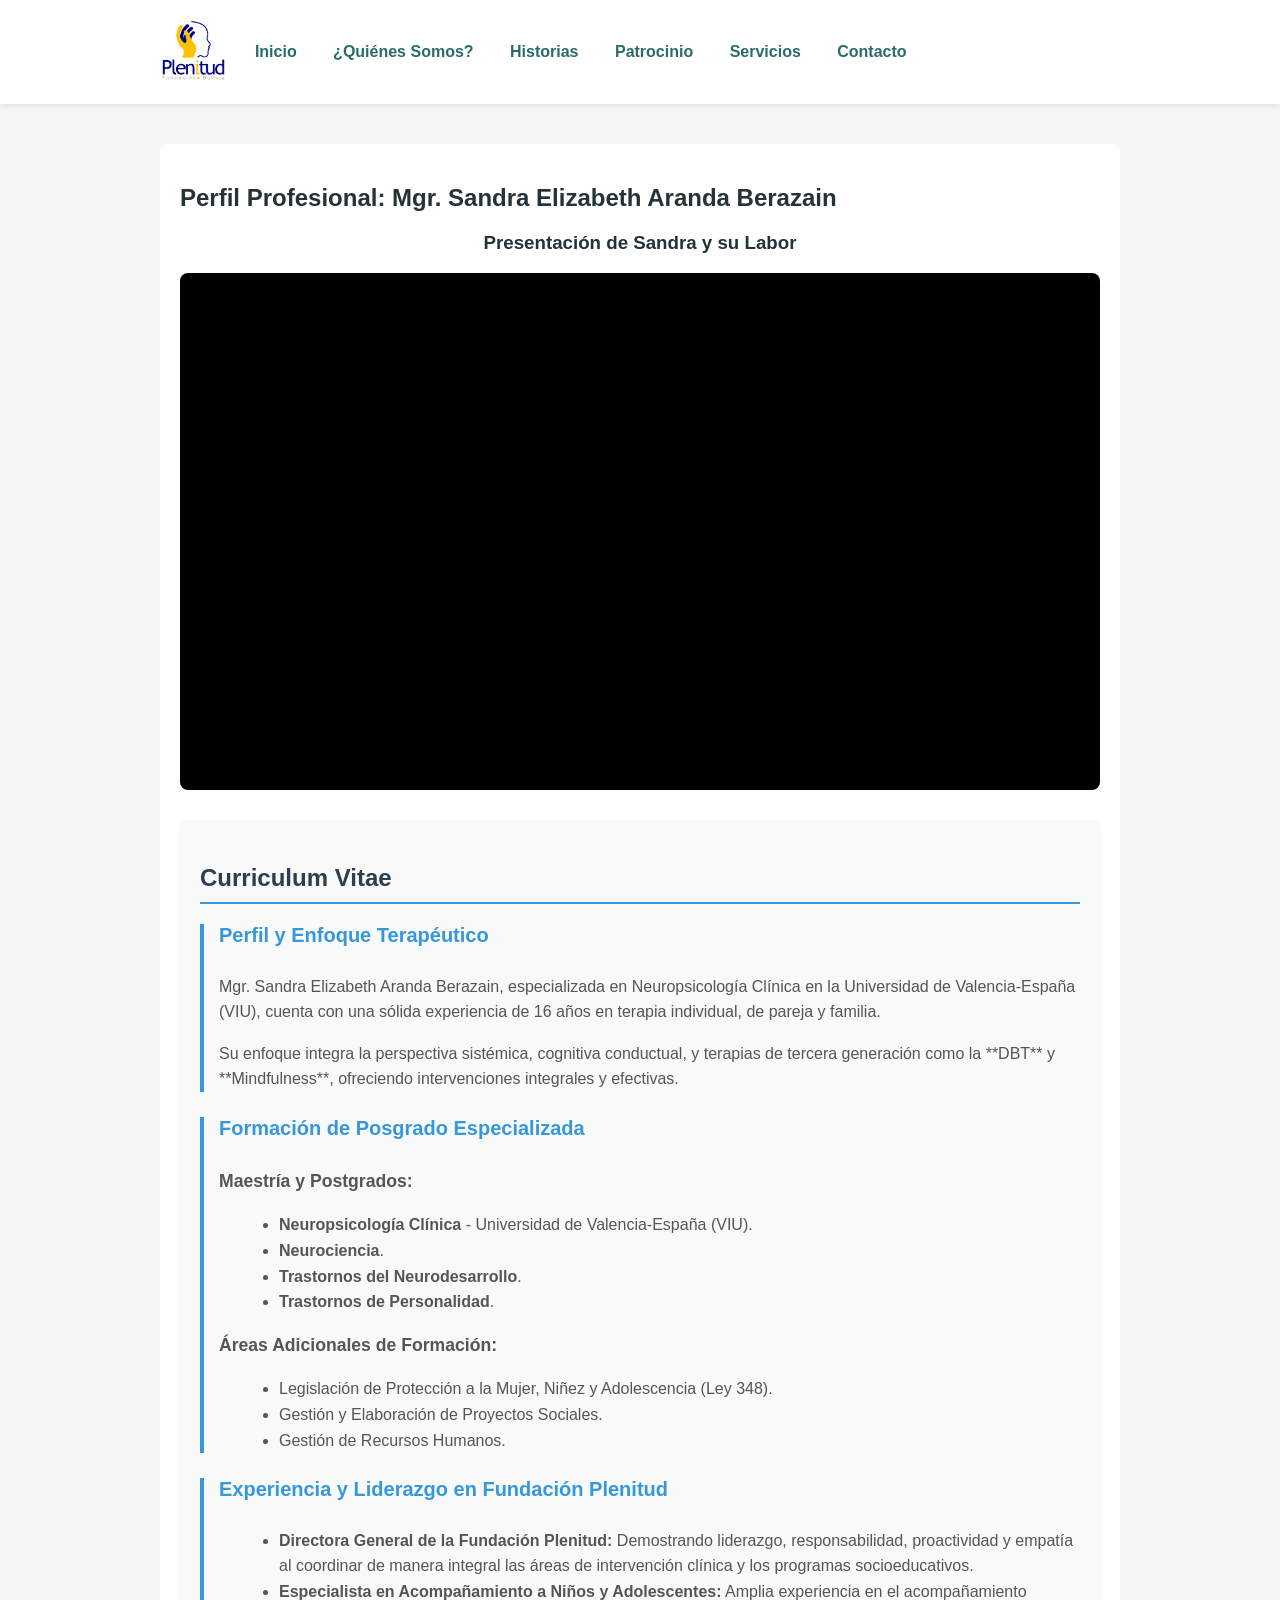
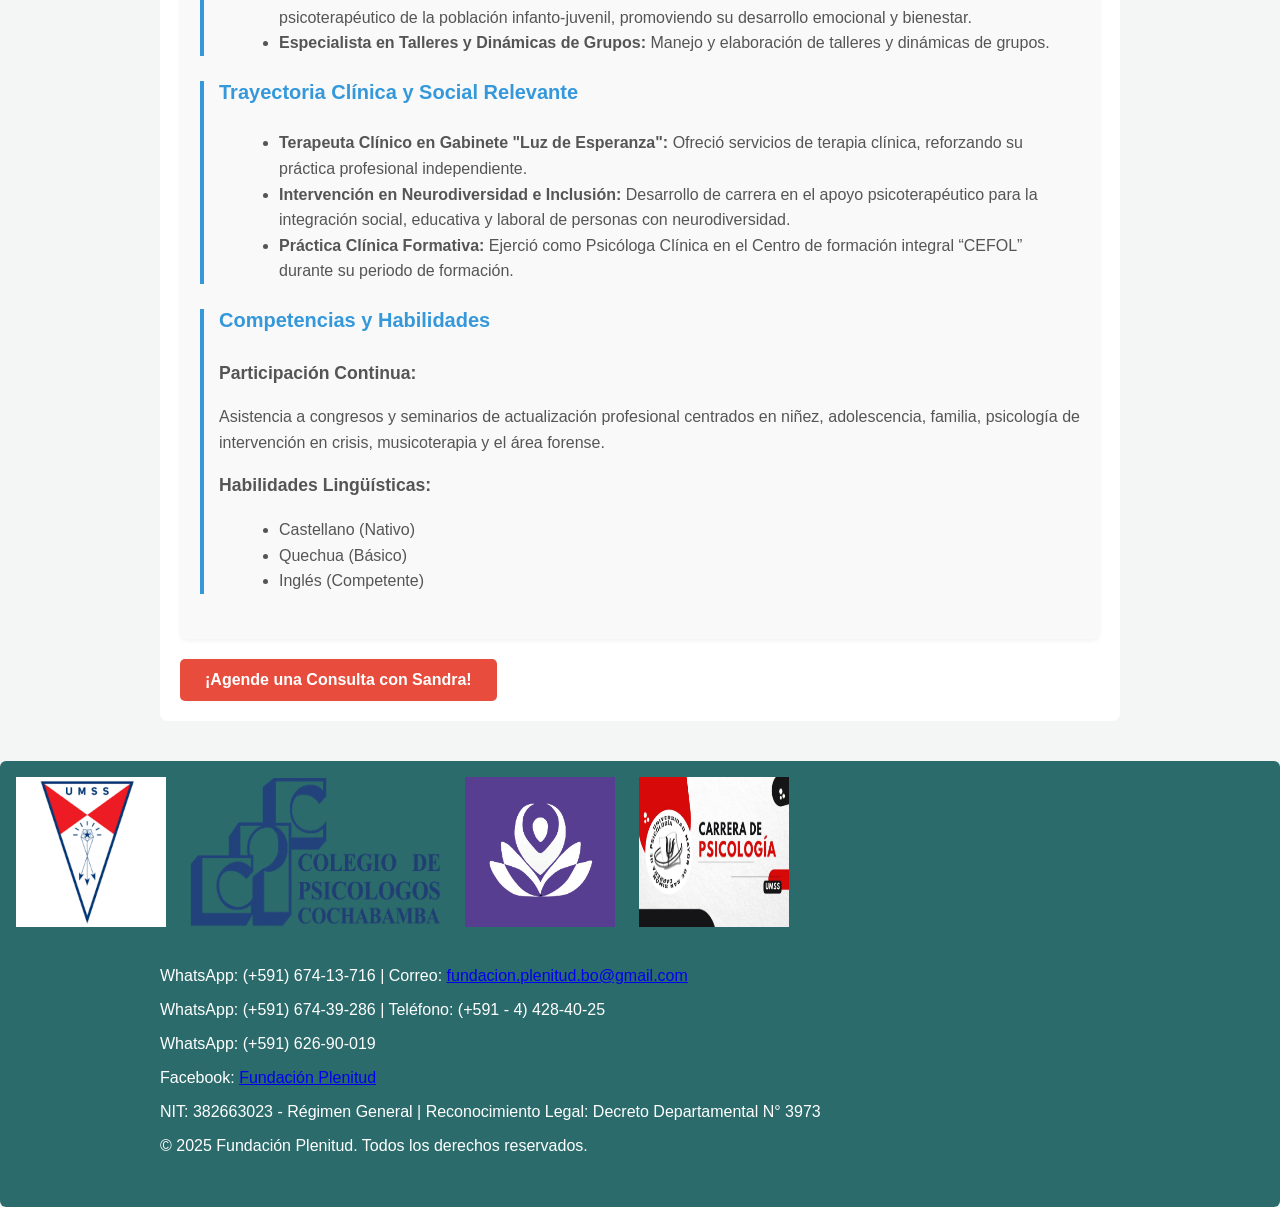
<file: Sandra.html>
<!DOCTYPE html>
<html lang="es">
<head>
<meta charset="utf-8">
<meta name="viewport" content="width=device-width, initial-scale=1">
<title>Sandra - Perfil Profesional - Fundación Plenitud</title>
<link rel="stylesheet" href="styles.css">
<!-- Estilos básicos para la página de perfil (puedes moverlos a styles.css si prefieres) -->
<style>
    /* Estilos para el CV y la página de perfil */
    .profile-page {
        padding-top: 20px;
    }
    .cv-summary {
        margin-top: 30px;
        padding: 20px;
        background-color: #f9f9f9;
        border-radius: 8px;
        box-shadow: 0 2px 4px rgba(0,0,0,0.05);
    }
    .cv-summary h3 {
        color: #2c3e50;
        border-bottom: 2px solid #3498db;
        padding-bottom: 10px;
        margin-bottom: 20px;
        font-size: 1.5rem;
    }
    .cv-bloque {
        margin-bottom: 25px;
        padding-left: 15px;
        border-left: 4px solid #3498db;
    }
    .cv-bloque h4 {
        color: #3498db;
        margin-top: 0;
        font-size: 1.25rem;
    }
    .cv-bloque ul {
        list-style: disc;
        margin-left: 20px;
    }
    .cv-bloque p, .cv-bloque li {
        color: #555;
        line-height: 1.6;
    }
    .video-container {
        margin-bottom: 30px;
        text-align: center;
    }
    .video-responsive {
        position: relative;
        padding-bottom: 56.25%; /* 16:9 Aspect Ratio */
        height: 0;
        overflow: hidden;
        max-width: 100%;
        background: #000;
        margin-top: 15px;
        border-radius: 8px;
    }
    .video-responsive iframe {
        position: absolute;
        top: 0;
        left: 0;
        width: 100%;
        height: 100%;
        border: none;
    }
    .btn {
        display: inline-block;
        padding: 12px 25px;
        background-color: #e74c3c;
        color: white;
        text-decoration: none;
        border-radius: 5px;
        font-weight: bold;
        transition: background-color 0.3s;
        margin-top: 20px;
    }
    .btn:hover {
        background-color: #c0392b;
    }
    .cv-info-title {
        color: #2980b9;
        font-size: 1.1rem;
        margin-top: 10px;
        font-weight: 600;
    }
</style>
</head>
<body>
<header class="site-header">
  <div class="container">
    <div class="logo"><img src="images/logo.png" alt="Fundación Plenitud logo"></div>
    <nav class="main-nav">
      <a href="index.html">Inicio</a>
      <a href="quienes.html">¿Quiénes Somos?</a>
      <a href="historias.html">Historias</a>
      <a href="patrocinio.html">Patrocinio</a>
      <a href="servicios.html">Servicios</a>
      <a href="contacto.html">Contacto</a>
    </nav>
  </div>
</header>
<main class="container">

<section class="page profile-page">
    <h2>Perfil Profesional: Mgr. Sandra Elizabeth Aranda Berazain</h2>

    <div class="video-container">
        <h3>Presentación de Sandra y su Labor</h3>
        <div class="video-responsive">
            <iframe 
                src="https://www.youtube.com/embed/ejemplo-id-video" 
                frameborder="0" 
                allow="accelerometer; autoplay; clipboard-write; encrypted-media; gyroscope; picture-in-picture" 
                allowfullscreen>
            </iframe>
        </div>
    </div>

    <div class="cv-summary">
        <h3>Curriculum Vitae </h3>

        <!-- Perfil Profesional y Enfoque -->
        <div class="cv-bloque">
            <h4>Perfil y Enfoque Terapéutico</h4>
            <p>Mgr. Sandra Elizabeth Aranda Berazain, especializada en Neuropsicología Clínica en la Universidad de Valencia-España (VIU), cuenta con una sólida experiencia de 16 años en terapia individual, de pareja y familia.</p>
            <p>Su enfoque integra la perspectiva sistémica, cognitiva conductual, y terapias de tercera generación como la **DBT** y **Mindfulness**, ofreciendo intervenciones integrales y efectivas.</p>
        </div>

        <!-- Formación de Posgrado -->
        <div class="cv-bloque">
            <h4>Formación de Posgrado Especializada</h4>
            <p class="cv-info-title">Maestría y Postgrados:</p>
            <ul>
                <li><strong>Neuropsicología Clínica</strong> - Universidad de Valencia-España (VIU).</li>
                <li><strong>Neurociencia</strong>.</li>
                <li><strong>Trastornos del Neurodesarrollo</strong>.</li>
                <li><strong>Trastornos de Personalidad</strong>.</li>
            </ul>
            <p class="cv-info-title">Áreas Adicionales de Formación:</p>
            <ul>
                <li>Legislación de Protección a la Mujer, Niñez y Adolescencia (Ley 348).</li>
                <li>Gestión y Elaboración de Proyectos Sociales.</li>
                <li>Gestión de Recursos Humanos.</li>
            </ul>
        </div>

        <!-- Experiencia y Liderazgo -->
        <div class="cv-bloque">
            <h4>Experiencia y Liderazgo en Fundación Plenitud</h4>
            <ul>
                <li><strong>Directora General de la Fundación Plenitud:</strong> Demostrando liderazgo, responsabilidad, proactividad y empatía al coordinar de manera integral las áreas de intervención clínica y los programas socioeducativos.</li>
                <li><strong>Especialista en Acompañamiento a Niños y Adolescentes:</strong> Amplia experiencia en el acompañamiento psicoterapéutico de la población infanto-juvenil, promoviendo su desarrollo emocional y bienestar.</li>
                <li><strong>Especialista en Talleres y Dinámicas de Grupos:</strong> Manejo y elaboración de talleres y dinámicas de grupos.</li>
            </ul>
        </div>

        <!-- Trayectoria Clínica y Social -->
        <div class="cv-bloque">
            <h4>Trayectoria Clínica y Social Relevante</h4>
            <ul>
                <li><strong>Terapeuta Clínico en Gabinete "Luz de Esperanza":</strong> Ofreció servicios de terapia clínica, reforzando su práctica profesional independiente.</li>
                <li><strong>Intervención en Neurodiversidad e Inclusión:</strong> Desarrollo de carrera en el apoyo psicoterapéutico para la integración social, educativa y laboral de personas con neurodiversidad.</li>
                <li><strong>Práctica Clínica Formativa:</strong> Ejerció como Psicóloga Clínica en el Centro de formación integral “CEFOL” durante su periodo de formación.</li>
            </ul>
        </div>

        <!-- Competencias Adicionales -->
        <div class="cv-bloque">
            <h4>Competencias y Habilidades</h4>
            <p class="cv-info-title">Participación Continua:</p>
            <p>Asistencia a congresos y seminarios de actualización profesional centrados en niñez, adolescencia, familia, psicología de intervención en crisis, musicoterapia y el área forense.</p>
            <p class="cv-info-title">Habilidades Lingüísticas:</p>
            <ul>
                <li>Castellano (Nativo)</li>
                <li>Quechua (Básico)</li>
                <li>Inglés (Competente)</li>
            </ul>
        </div>
    </div>

    <a href="contacto.html" class="btn large-btn">¡Agende una Consulta con Sandra!</a>

</section>

</main>
<footer class="site-footer">
    <!-- Se mantiene el footer con la estructura de contacto unificada y la info legal -->
    <img src="images/umss.png"height="150" width="150">
    <img src="images/ColePsico.png"height="150" width="250">
    <img src="images/Alma.png"height="150" width="150">
    <img src="images/humanidades.jpg"height="150" width="150">
    <div class="container">
        <p>WhatsApp: (+591) 674-13-716 | Correo: <a href="mailto:fundacion.plenitud.bo@gmail.com">fundacion.plenitud.bo@gmail.com</a></p>
    <p>WhatsApp: (+591) 674-39-286 | Teléfono: (+591 - 4) 428-40-25</p>
    <p>WhatsApp: (+591) 626-90-019 </p>
    <p>Facebook: <a href="https://www.facebook.com/fundacionplenitudbolivia">Fundación Plenitud</a></p>
    <p>NIT: 382663023 - Régimen General | Reconocimiento Legal: Decreto Departamental N° 3973</p>
    <p>&copy; 2025 Fundación Plenitud. Todos los derechos reservados.</p>
    </div>
</footer>
</body>
</html>
</file>
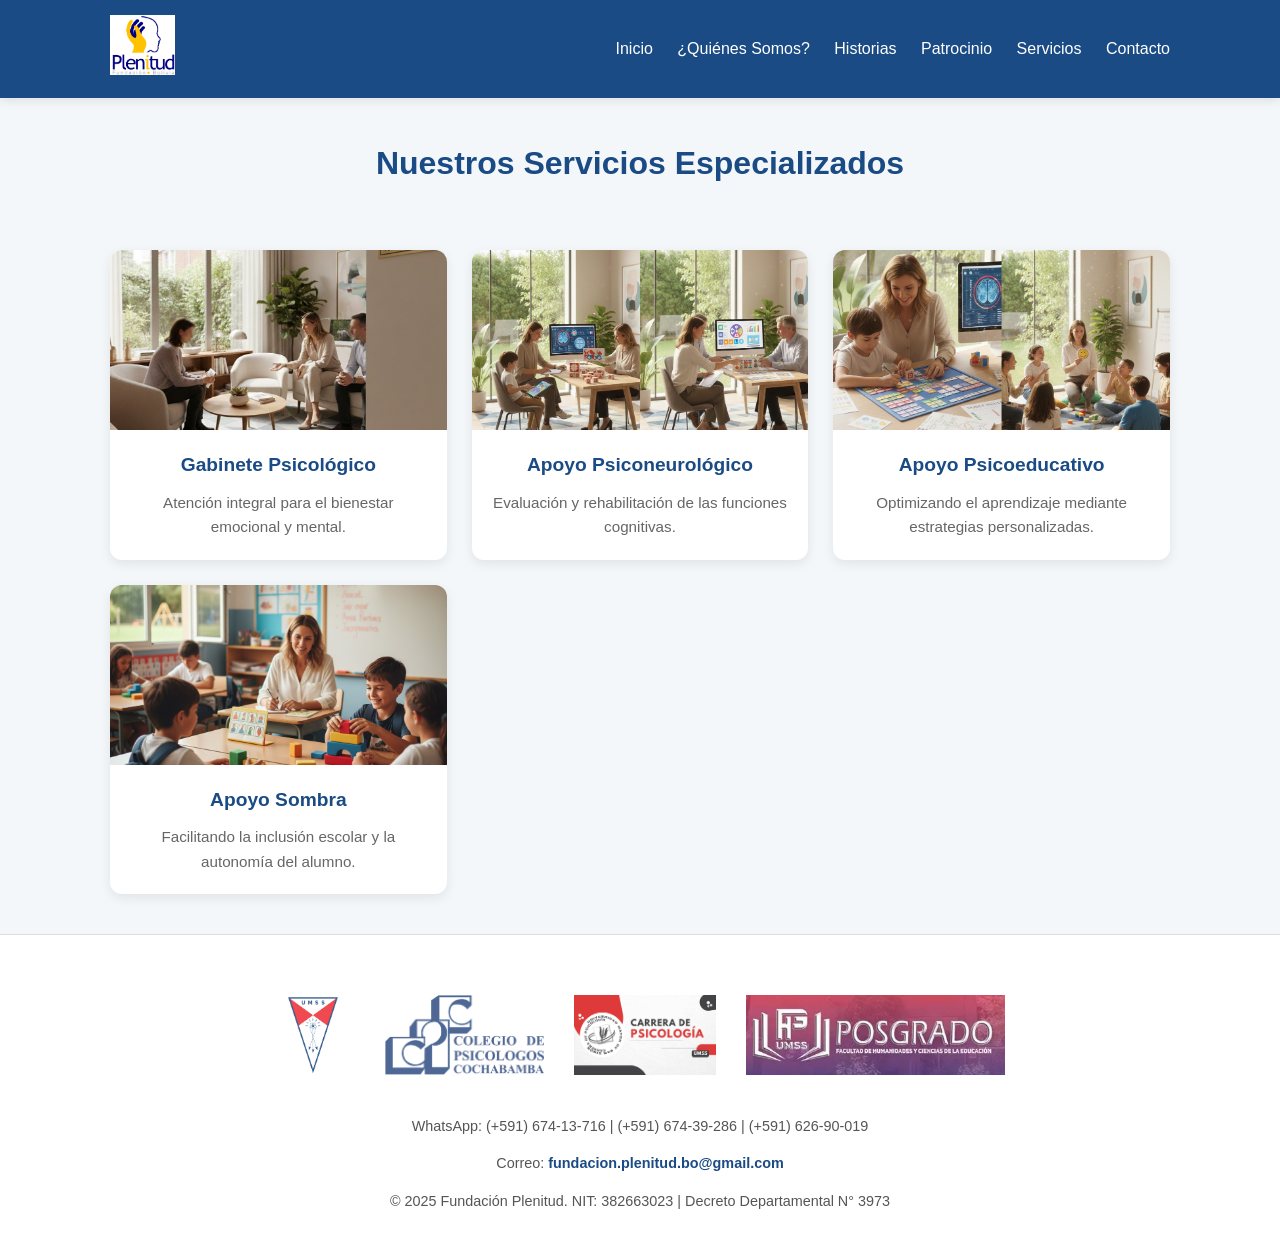
<file: servicios.html>
<!DOCTYPE html>
<html lang="es">
<head>
    <meta charset="utf-8">
    <meta name="viewport" content="width=device-width, initial-scale=1">
    <title>Servicios - Fundación Plenitud</title>
    <style>
        /* Reset y Estilos Base */
        * { box-sizing: border-box; font-family: 'Segoe UI', Tahoma, Geneva, Verdana, sans-serif; }
        body { margin: 0; background-color: #f4f7f9; color: #333; line-height: 1.6; }

        .container { max-width: 1100px; margin: 0 auto; padding: 0 20px; }

        /* Header */
        .site-header { background: #1A4B84; color: white; padding: 15px 0; box-shadow: 0 2px 10px rgba(0,0,0,0.1); }
        .site-header .container { display: flex; justify-content: space-between; align-items: center; }
        .logo img { height: 60px; transition: 0.3s; }
        .main-nav a { color: white; text-decoration: none; margin-left: 20px; font-weight: 500; transition: 0.3s; }
        .main-nav a:hover { opacity: 0.8; }

        /* Grid de Servicios con Imágenes */
        .servicios-grid {
            display: grid;
            grid-template-columns: repeat(auto-fit, minmax(250px, 1fr));
            gap: 25px;
            padding: 40px 0;
        }

        .servicio-card {
            background: white;
            border-radius: 12px;
            overflow: hidden; /* Para que la imagen respete los bordes redondeados */
            text-align: center;
            box-shadow: 0 4px 12px rgba(0,0,0,0.08);
            cursor: pointer;
            transition: transform 0.3s, box-shadow 0.3s;
        }

        .servicio-card:hover { 
            transform: translateY(-8px); 
            box-shadow: 0 8px 20px rgba(0,0,0,0.15);
        }

        .servicio-img-container {
            width: 100%;
            height: 180px;
            overflow: hidden;
            background: #eee;
        }

        .servicio-img-container img {
            width: 100%;
            height: 100%;
            object-fit: cover;
            transition: transform 0.5s;
        }

        .servicio-card:hover .servicio-img-container img {
            transform: scale(1.1);
        }

        .servicio-info {
            padding: 20px;
        }

        .servicio-info h3 {
            margin: 0 0 10px 0;
            color: #1A4B84;
            font-size: 1.2rem;
        }

        .servicio-info p {
            margin: 0;
            font-size: 0.95rem;
            color: #666;
        }

        /* Modales */
        .modal {
            display: none;
            position: fixed;
            z-index: 1000;
            left: 0;
            top: 0;
            width: 100%;
            height: 100%;
            background-color: rgba(0,0,0,0.7);
            overflow-y: auto;
        }

        .modal-content {
            background-color: #fefefe;
            margin: 3% auto;
            padding: 40px;
            border-radius: 15px;
            width: 90%;
            max-width: 850px;
            position: relative;
            animation: modalFadeIn 0.3s;
        }

        @keyframes modalFadeIn {
            from { opacity: 0; transform: translateY(-20px); }
            to { opacity: 1; transform: translateY(0); }
        }

        .close-btn {
            position: absolute;
            right: 20px;
            top: 15px;
            font-size: 30px;
            font-weight: bold;
            cursor: pointer;
            color: #999;
        }
        .close-btn:hover { color: #333; }

        .service-block { margin-bottom: 30px; border-bottom: 1px solid #eee; padding-bottom: 20px; }
        .marketing-pill { background: #e7eff7; padding: 15px; border-radius: 8px; margin-top: 10px; border-left: 4px solid #1A4B84; }
        .pill-title { font-weight: bold; color: #1A4B84; display: block; margin-bottom: 5px; }
        .eslogan-highlight { font-style: italic; color: #1A4B84; font-size: 1.2rem; margin-bottom: 20px; text-align: center; }
        .footer-summary { background: #1A4B84; color: white; padding: 20px; border-radius: 8px; text-align: center; margin-top: 20px; }

        .btn-cta { 
            display: inline-block; 
            background: #1A4B84; 
            color: white; 
            padding: 12px 25px; 
            text-decoration: none; 
            border-radius: 5px; 
            margin-top: 20px;
            transition: 0.3s;
            font-weight: bold;
        }
        .btn-cta:hover { background: #133863; transform: scale(1.05); }

        /* Footer */
        .site-footer { background: #fff; padding: 60px 0 20px; border-top: 1px solid #ddd; }
        .footer-logos {
            display: flex;
            justify-content: center;
            align-items: center;
            gap: 30px;
            flex-wrap: wrap;
            margin-bottom: 40px;
        }
        .footer-logos img { max-height: 80px; width: auto; opacity: 0.8; transition: 0.3s; }
        .footer-logos img:hover { opacity: 1; }
        
        .contact-info { text-align: center; font-size: 0.9rem; color: #555; }
        .contact-info a { color: #1A4B84; text-decoration: none; font-weight: bold; }

        @media (max-width: 768px) {
            .site-header .container { flex-direction: column; gap: 15px; }
            .main-nav a { margin: 0 10px; font-size: 0.9rem; }
            .modal-content { width: 95%; padding: 20px; margin: 10% auto; }
        }
    </style>
</head>

<body>

<header class="site-header">
    <div class="container">
        <div class="logo">
            <img src="images/logo.png" alt="Logo Fundación Plenitud">
        </div>
        <nav class="main-nav">
          <a href="index.html">Inicio</a>
         <a href="quienes.html">¿Quiénes Somos?</a>
          <a href="historias.html">Historias</a>
          <a href="patrocinio.html">Patrocinio</a>
          <a href="servicios.html">Servicios</a>
          <a href="contacto.html">Contacto</a>
        </nav>
    </div>
</header>

<main class="container">
    <h1 style="text-align: center; margin-top: 40px; color: #1A4B84;">Nuestros Servicios Especializados</h1>
    
    <div class="servicios-grid">
        <!-- Tarjeta 1: Gabinete Psicológico -->
        <div class="servicio-card" onclick="openModal('modal-gabinete')">
            <div class="servicio-img-container">
                <img src="images/Fundación.jpg" alt="Gabinete Psicológico" onerror="this.src='https://via.placeholder.com/400x200?text=Gabinete+Psicológico'">
            </div>
            <div class="servicio-info">
                <h3>Gabinete Psicológico</h3>
                <p>Atención integral para el bienestar emocional y mental.</p>
            </div>
        </div>

        <!-- Tarjeta 2: Apoyo Psiconeurológico -->
        <div class="servicio-card" onclick="openModal('modal-neuro')">
            <div class="servicio-img-container">
                <img src="images/Neuropsico.jpg" alt="Apoyo Psiconeurológico" onerror="this.src='https://via.placeholder.com/400x200?text=Apoyo+Psiconeurológico'">
            </div>
            <div class="servicio-info">
                <h3>Apoyo Psiconeurológico</h3>
                <p>Evaluación y rehabilitación de las funciones cognitivas.</p>
            </div>
        </div>

        <!-- Tarjeta 3: Apoyo Psicoeducativo -->
        <div class="servicio-card" onclick="openModal('modal-psicoeducativo')">
            <div class="servicio-img-container">
                <img src="images/psicoeducativo.jpg" alt="Apoyo Psicoeducativo" onerror="this.src='https://via.placeholder.com/400x200?text=Apoyo+Psicoeducativo'">
            </div>
            <div class="servicio-info">
                <h3>Apoyo Psicoeducativo</h3>
                <p>Optimizando el aprendizaje mediante estrategias personalizadas.</p>
            </div>
        </div>

        <!-- Tarjeta 4: Apoyo Sombra -->
        <div class="servicio-card" onclick="openModal('modal-sombra')">
            <div class="servicio-img-container">
                <img src="images/sombra.jpg" alt="Apoyo Sombra" onerror="this.src='https://via.placeholder.com/400x200?text=Apoyo+Sombra'">
            </div>
            <div class="servicio-info">
                <h3>Apoyo Sombra</h3>
                <p>Facilitando la inclusión escolar y la autonomía del alumno.</p>
            </div>
        </div>
    </div>
</main>

<!-- MODAL GABINETE PSICOLÓGICO -->
<div id="modal-gabinete" class="modal">
    <div class="modal-content">
        <span class="close-btn" onclick="closeModal('modal-gabinete')">&times;</span>
        <h2 style="color: #1A4B84; border-bottom: 2px solid #1A4B84; padding-bottom: 10px;">Gabinete Psicológico</h2>
        <div class="eslogan-highlight">"Tu espacio de escucha y transformación"</div>

        <div class="service-block">
            <h3>1. El Epicentro del Bienestar</h3>
            <p>Es el marco profesional donde aplicamos metodologías científicas para el abordaje de la salud mental. Se caracteriza por la confidencialidad, la escucha activa y la aplicación de corrientes terapéuticas adaptadas a cada paciente.</p>
            <div class="marketing-pill">
                <span class="pill-title">Propuesta de Valor</span>
                <div class="beneficio-texto">Un equipo multidisciplinar que ofrece mayor respaldo y rigor científico al paciente.</div>
            </div>
        </div>

        <div class="service-block">
            <h3>2. Terapia Individual</h3>
            <p>Un proceso de colaboración destinado a resolver conflictos internos, gestionar síntomas (ansiedad, estrés) y potenciar el autoconocimiento.</p>
        </div>

        <div class="service-block">
            <h3>3. Terapia de Pareja</h3>
            <p>Intervención dirigida a parejas en crisis o problemas de comunicación. Actuamos como mediadores neutrales para identificar ciclos negativos.</p>
        </div>

        <div class="service-block">
            <h3>4. Terapia Familiar</h3>
            <p>Abordaje de dinámicas complejas como problemas de conducta o transiciones difíciles, buscando mejorar la cohesión familiar.</p>
        </div>
        
        <a href="contacto.html" class="btn-cta">Solicitar Información</a>
    </div>
</div>

<!-- MODAL APOYO PSICONEUROLÓGICO -->
<div id="modal-neuro" class="modal">
    <div class="modal-content">
        <span class="close-btn" onclick="closeModal('modal-neuro')">&times;</span>
        <h2 style="color: #1A4B84; border-bottom: 2px solid #1A4B84; padding-bottom: 10px;">Apoyo Psiconeurológico</h2>
        <div class="eslogan-highlight">"Potenciando el cerebro para transformar la vida"</div>

        <div class="service-block">
            <h3>Evaluación y Rehabilitación</h3>
            <p>Nos especializamos en la relación entre las estructuras cerebrales y el comportamiento. Evaluamos funciones como la memoria, la atención y el lenguaje.</p>
            <div class="marketing-pill">
                <span class="pill-title">Enfoque Científico</span>
                <div class="beneficio-texto">Utilizamos pruebas estandarizadas para entender el perfil neurocognitivo del paciente, permitiendo una intervención precisa.</div>
            </div>
        </div>

        <div class="footer-summary">
            "Entendemos cómo funciona tu cerebro para ayudarte a alcanzar tu máximo potencial."
        </div>
    </div>
</div>

<!-- MODAL APOYO PSICOEDUCATIVO -->
<div id="modal-psicoeducativo" class="modal">
    <div class="modal-content">
        <span class="close-btn" onclick="closeModal('modal-psicoeducativo')">&times;</span>
        <h2 style="color: #1A4B84; border-bottom: 2px solid #1A4B84; padding-bottom: 10px;">Apoyo Psicoeducativo</h2>
        <div class="eslogan-highlight">"Aprender a aprender: Formamos mentes capaces"</div>

        <div class="service-block">
            <h3>Metodología: Fusión Psicología-Educación</h3>
            <p>Optimizamos el proceso de aprendizaje identificando barreras emocionales o cognitivas. Capacitamos al alumno para que sea autónomo en su estudio.</p>
        </div>

        <div class="service-block">
            <h3>Refuerzo Individualizado</h3>
            <p>Abordamos la falta de atención, desorganización o dificultades específicas con técnicas efectivas de gestión del tiempo.</p>
        </div>

        <div class="footer-summary">
            "Transformamos la frustración escolar en progreso visible y confianza en uno mismo."
        </div>
    </div>
</div>

<!-- MODAL APOYO SOMBRA -->
<div id="modal-sombra" class="modal">
    <div class="modal-content">
        <span class="close-btn" onclick="closeModal('modal-sombra')">&times;</span>
        <h2 style="color: #1A4B84; border-bottom: 2px solid #1A4B84; padding-bottom: 10px;">Apoyo Sombra</h2>
        <div class="eslogan-highlight">"El Puente hacia la Inclusión Real"</div>

        <div class="service-block">
            <h3>Mediación Invisible</h3>
            <p>Acompañamiento terapéutico presencial en el entorno escolar para facilitar la autonomía del niño y su integración con los compañeros.</p>
            <div class="marketing-pill">
                <span class="pill-title">Nuestra Misión</span>
                <div class="beneficio-texto">Damos la seguridad que el niño necesita para volar solo en el futuro, eliminando barreras sociales y académicas.</div>
            </div>
        </div>

        <div class="footer-summary">
            "Transformamos el aula en un espacio de verdadera inclusión."
        </div>
        
        <a href="contacto.html" class="btn-cta">Solicitar Información</a>
    </div>
</div>

<footer class="site-footer">
    <div class="container">
        <div class="footer-logos">
            <img src="images/umss.png" alt="UMSS">
            <img src="images/ColePsico.png" alt="Colegio de Psicólogos">
            <img src="images/humanidades.jpg" alt="Facultad de Humanidades">
            <img src="images/posgrado.jpg" alt="Posgrado">
        </div>
        
        <div class="contact-info">
            <p>WhatsApp: (+591) 674-13-716 | (+591) 674-39-286 | (+591) 626-90-019</p>
            <p>Correo: <a href="mailto:fundacion.plenitud.bo@gmail.com">fundacion.plenitud.bo@gmail.com</a></p>
            <p>&copy; 2025 Fundación Plenitud. NIT: 382663023 | Decreto Departamental N° 3973</p>
        </div>
    </div>
</footer>

<script>
    function openModal(id) {
        document.getElementById(id).style.display = "block";
        document.body.style.overflow = "hidden";
    }

    function closeModal(id) {
        document.getElementById(id).style.display = "none";
        document.body.style.overflow = "auto";
    }

    window.onclick = function(event) {
        if (event.target.className === 'modal') {
            event.target.style.display = "none";
            document.body.style.overflow = "auto";
        }
    }
</script>

</body>
</html>
</file>
<file: styles.css>
:root{
    --primary: #2b6b6b; 
    --accent: #b56576; 
    --muted: #f4f6f5; 
    --text: #253237;
}

/* Reset */
*{
    box-sizing: border-box;
}

body{
    font-family: Arial, Helvetica, sans-serif;
    margin: 0;
    color: var(--text);
    background: var(--muted);
}

/* INFO OFICIAL */
.official-info {
    text-align: center;
    font-size: 0.9em;
    color: var(--primary);
    margin: 10px 0 20px 0;
    padding: 8px;
    border: 1px solid var(--primary);
    border-radius: 4px;
    background-color: #e6f3f3;
}

.container{
    width: 95%;
    max-width: 1000px;
    margin: 0 auto;
    padding: 20px;
}

/* HEADER */
.site-header{
    background: #fff;
    box-shadow: 0 2px 6px rgba(0,0,0,0.08);
    position: sticky;
    top: 0;
    z-index: 100;
}

.site-header .container{
    display: flex;
    align-items: center;
    gap: 20px;
}

.logo img{
    height: 60px;
}

.main-nav{
    flex: 1;
}

.main-nav a{
    margin-right: 12px;
    text-decoration: none;
    color: var(--primary);
    font-weight: bold;
    padding: 10px;
}

.main-nav a.active{
    color: var(--accent);
}

/* CONTENEDORES */
.page{
    background: #fff;
    padding: 20px;
    border-radius: 8px;
    margin-top: 20px;
}

/* FORMULARIOS */
form{
    background: #fff;
    padding: 20px;
    border-radius: 8px;
    box-shadow: 0 1px 4px rgba(0,0,0,0.07);
    margin-bottom: 25px;
}

form h3{
    margin-top: 0;
    color: var(--primary);
}

label{
    display: block;
    margin-top: 12px;
    font-weight: bold;
}

input, select, textarea{
    width: 100%;
    padding: 10px;
    margin-top: 5px;
    border: 1px solid #ccc;
    border-radius: 6px;
    font-size: 1em;
}

textarea{
    resize: none;
    height: 80px;
}

/* BOTÓN */
button{
    margin-top: 18px;
    background: var(--accent);
    color: white;
    padding: 10px 16px;
    border: none;
    border-radius: 6px;
    cursor: pointer;
    font-size: 1em;
    font-weight: bold;
}

button:hover{
    opacity: 0.9;
}

/* ESTADO DE CARGA */
.loading{
    padding: 10px;
    margin-top: 10px;
    background: #e8f0f0;
    border-left: 4px solid var(--primary);
    color: var(--primary);
    display: none;
}

/* CONFIRMACIÓN */
.success{
    padding: 12px;
    background: #dff3e3;
    border-left: 4px solid #3b8c4a;
    margin-top: 15px;
    color: #2b5f34;
    font-weight: bold;
    display: none;
}

/* ERROR */
.error{
    padding: 12px;
    background: #ffe6e6;
    border-left: 4px solid #b82020;
    margin-top: 15px;
    color: #7a1c1c;
    font-weight: bold;
    display: none;
}

/* CUADRO DEL CÓDIGO QR */
.qr-box{
    margin-top: 15px;
    padding: 15px;
    background: #f4f4f4;
    border-radius: 6px;
    text-align: center;
}

.qr-box img{
    width: 200px;
    margin-top: 10px;
}

/* CAMPOS OBLIGATORIOS */
input:required, select:required, textarea:required{
    border-left: 3px solid var(--primary);
}

/* TABLAS */
.calendar{
    width: 100%;
    border-collapse: collapse;
    margin-top: 10px;
}

.calendar th,
.calendar td{
    border: 1px solid #eee;
    padding: 10px;
    text-align: left;
}

/* FOOTER */
.site-footer{
    background: var(--primary);
    color: #fff;
    padding: 16px;
    margin-top: 20px;
    border-radius: 6px;
}

.site-footer img{
    margin-right: 20px;
}

/* GRID DE EQUIPO (QUIENES SOMOS) */
.team-grid {
    display: grid;
    grid-template-columns: 1fr 1fr; 
    gap: 20px;
    margin: 30px auto;
    max-width: 900px;
}

.team-grid div {
    text-align: center; 
    border: 1px solid #ddd;
    padding: 10px;
    border-radius: 8px;
    background-color: #f9f9f9;
}

.team-grid img {
    width: 100%;
    height: 300px; 
    object-fit: cover; 
    border-radius: 5px;
    max-width: 400px; 
    display: block;
    margin: 0 auto;
}

/* RESPONSIVE */
@media(max-width: 700px){
    .team-grid {
        grid-template-columns: 1fr;
    }
    .team-grid img {
        height: auto;
    }
}
/* Estilos para el grid del equipo */
.team-grid {
    display: grid;
    grid-template-columns: repeat(auto-fit, minmax(200px, 1fr));
    gap: 20px;
    margin-top: 30px;
    padding: 20px 0;
}

.team-grid img {
    width: 100%;
    height: 250px;
    object-fit: cover;
    border-radius: 10px;
    transition: transform 0.3s ease;
    border: 3px solid #3467ff;
}

.team-grid img:hover {
    transform: scale(1.05);
    box-shadow: 0 5px 15px rgba(0,0,0,0.2);
}

.team-grid a {
    text-align: center;
    text-decoration: none;
    color: inherit;
    display: block;
}
</file>
